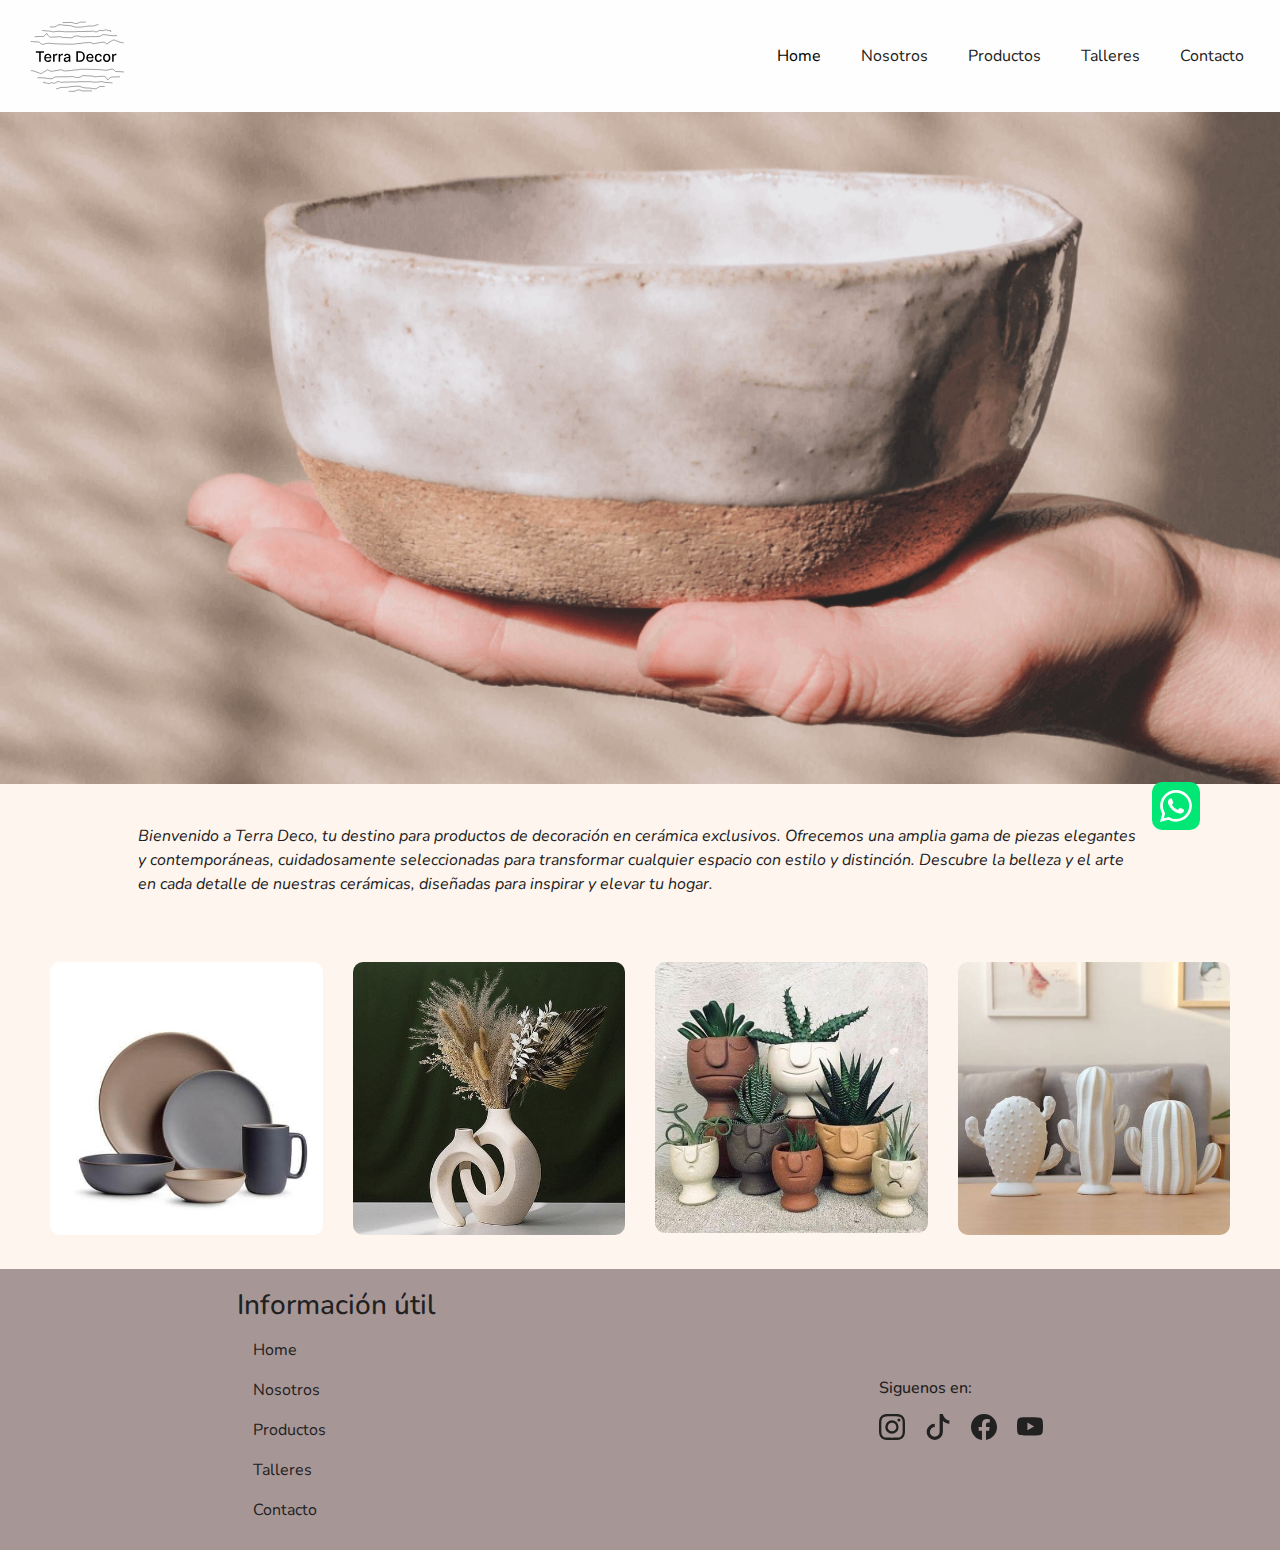
<file: index.html>
<!DOCTYPE html>
<html lang="en">
<head>
    <meta charset="UTF-8">
    <meta name="viewport" content="width=device-width, initial-scale=1.0">
    <link rel="preconnect" href="https://fonts.googleapis.com">
    <link href="https://cdn.jsdelivr.net/npm/bootstrap@5.3.3/dist/css/bootstrap.min.css" rel="stylesheet" integrity="sha384-QWTKZyjpPEjISv5WaRU9OFeRpok6YctnYmDr5pNlyT2bRjXh0JMhjY6hW+ALEwIH" crossorigin="anonymous">
    <link rel="stylesheet" href="./css/style.css">
    <link rel="preconnect" href="https://fonts.gstatic.com" crossorigin>
    <link href="https://fonts.googleapis.com/css2?family=Nunito:ital,wght@0,200..1000;1,200..1000&display=swap" rel="stylesheet">
    <link rel="icon" type="image/svg+xml" href="../img/terra.svg"/>
    <!-- Primary Meta Tags -->
    <title>Terra Decor</title>
    <meta name="title" content="Terra Decor" />
    <meta name="description" content="Bienvenido a Terra Deco, tu destino para productos de decoración en cerámica exclusivos. Ofrecemos una amplia gama de piezas elegantes y contemporáneas, cuidadosamente seleccionadas para transformar cualquier espacio con estilo y distinción. Descubre la belleza y el arte en cada detalle de nuestras cerámicas, diseñadas para inspirar y elevar tu hogar." />

    <!-- Open Graph / Facebook -->
    <meta property="og:type" content="website" />
    <meta property="og:url" content="https://metatags.io/" />
    <meta property="og:title" content="Terra Decor" />
    <meta property="og:description" content="Bienvenido a Terra Deco, tu destino para productos de decoración en cerámica exclusivos. Ofrecemos una amplia gama de piezas elegantes y contemporáneas, cuidadosamente seleccionadas para transformar cualquier espacio con estilo y distinción. Descubre la belleza y el arte en cada detalle de nuestras cerámicas, diseñadas para inspirar y elevar tu hogar." />
    <meta property="og:image" content="./img/home.png"/>

    <!-- Twitter -->
    <meta property="twitter:card" content="summary_large_image" />
    <meta property="twitter:url" content="https://metatags.io/" />
    <meta property="twitter:title" content="Terra Decor" />
    <meta property="twitter:description" content="Bienvenido a Terra Deco, tu destino para productos de decoración en cerámica exclusivos. Ofrecemos una amplia gama de piezas elegantes y contemporáneas, cuidadosamente seleccionadas para transformar cualquier espacio con estilo y distinción. Descubre la belleza y el arte en cada detalle de nuestras cerámicas, diseñadas para inspirar y elevar tu hogar." />
    <meta property="twitter:image" content="./img/home.png" />
    <!-- Meta Tags Generated with https://metatags.io -->
</head>
<body>
    
    <!--Header-->
    <header class="sticky-top header__container--color">
        <section>
            <nav class="navbar navbar-expand-lg p-3  header__container--color">
                <div class="container-fluid header__container--color">
                    <a href="#">
                        <img src="./img/terra.svg" width="100px" height="80px" class="logo" alt="Imagen principal Terra">
                    </a>    
                  <button class="navbar-toggler header__container--color" type="button" data-bs-toggle="collapse" data-bs-target="#navbarNav" aria-controls="navbarNav" aria-expanded="false" aria-label="Toggle navigation">
                    <span class="navbar-toggler-icon"></span>
                  </button>
                  <div class="collapse navbar-collapse header__flex header__container--color" id="navbarNav">
                    <ul class="navbar-nav header__container--color d-flex gap-4">
                      <li class="nav-item header__container--color">
                        <a class="nav-link active nav__a--link" aria-current="page" href="#">Home</a>
                      </li>
                      <li class="nav-item header__container--color">
                        <a class="nav-link nav__a--link" href="./pages/nosotros.html">Nosotros</a>
                      </li>
                      <li class="nav-item header__container--color">
                        <a class="nav-link nav__a--link" href="./pages/productos.html">Productos</a>
                      </li>
                      <li class="nav-item header__container--color">
                        <a class="nav-link nav__a--link" href="./pages/talleres.html">Talleres</a>
                      </li>
                      <li class="nav-item header__container--color">
                        <a class="nav-link nav__a--link" href="./pages/contacto.html">Contacto</a>
                      </li>
                    </ul>
                  </div>
                </div>
            </nav>
        </section>
    </header>

    <!--Sección imagen marca-->
    <section class="img__principal carousel__height">
        <img src="./img/home.png" width="100%" alt="home">
    </section>

    <!--Menu-->
    <main class="pb-4">
        <div class="descripción__container">
            <p class="descripción__container--p">Bienvenido a Terra Deco, tu destino para productos de decoración en cerámica exclusivos. Ofrecemos una amplia gama de piezas elegantes y contemporáneas, cuidadosamente seleccionadas para transformar cualquier espacio con estilo y distinción. Descubre la belleza y el arte en cada detalle de nuestras cerámicas, diseñadas para inspirar y elevar tu hogar.</p>
        </div>
        <div class="grid__productos--container">
                <div class="container_img--produdtos transformacion__img" >
                  <a href="./pages/productos.html"> 
                  <img src="./img/07ec8a7e0f9aa710f34fcd5127c7617f.jpg" alt="Vajilla" class="products__container--img">
                  </a>
                </div>  
                <div class="container_img--produdtos transformacion__img">
                  <a href="./pages/productos.html">
                    <img src="./img/222311244562ad0730c7003f4ce533ec.jpg" alt="Florero" class="products__container--img">
                  </a>
                </div>
                <div class="container_img--produdtos transformacion__img">
                  <a href="./pages/productos.html">
                    <img src="./img/62e3eadbe806001e338f516c88ed9aa2.jpg" alt="Maceta" class="products__container--img">
                  </a>
                </div>
                <div class="container_img--produdtos transformacion__img">
                  <a href="./pages/productos.html">
                    <img src="./img/4ba7256723fb7e382dd0f4c365bd18a1.jpg" alt="Decoración" class="products__container--img">    
                  </a>
                </div>
        </div>

        <!--Sección contacto wpp-->
        <section class="container__contact--wp">
            <svg xmlns="http://www.w3.org/2000/svg" width="32" height="32" fill="#fff" class="bi bi-whatsapp bg__svg" viewBox="0 0 16 16">
                <path d="M13.601 2.326A7.85 7.85 0 0 0 7.994 0C3.627 0 .068 3.558.064 7.926c0 1.399.366 2.76 1.057 3.965L0 16l4.204-1.102a7.9 7.9 0 0 0 3.79.965h.004c4.368 0 7.926-3.558 7.93-7.93A7.9 7.9 0 0 0 13.6 2.326zM7.994 14.521a6.6 6.6 0 0 1-3.356-.92l-.24-.144-2.494.654.666-2.433-.156-.251a6.56 6.56 0 0 1-1.007-3.505c0-3.626 2.957-6.584 6.591-6.584a6.56 6.56 0 0 1 4.66 1.931 6.56 6.56 0 0 1 1.928 4.66c-.004 3.639-2.961 6.592-6.592 6.592m3.615-4.934c-.197-.099-1.17-.578-1.353-.646-.182-.065-.315-.099-.445.099-.133.197-.513.646-.627.775-.114.133-.232.148-.43.05-.197-.1-.836-.308-1.592-.985-.59-.525-.985-1.175-1.103-1.372-.114-.198-.011-.304.088-.403.087-.088.197-.232.296-.346.1-.114.133-.198.198-.33.065-.134.034-.248-.015-.347-.05-.099-.445-1.076-.612-1.47-.16-.389-.323-.335-.445-.34-.114-.007-.247-.007-.38-.007a.73.73 0 0 0-.529.247c-.182.198-.691.677-.691 1.654s.71 1.916.81 2.049c.098.133 1.394 2.132 3.383 2.992.47.205.84.326 1.129.418.475.152.904.129 1.246.08.38-.058 1.171-.48 1.338-.943.164-.464.164-.86.114-.943-.049-.084-.182-.133-.38-.232"/>
            </svg>
        </section>
    </main>

    <!--Footer-->
    <footer class="container__footer">
        <div class="container__ifo--util">
            <h3 class="ifoF">Información útil</h3>
            <ul class="nav flex-column">
                <li class="nav-item ifoF">
                  <a class="nav-link active ifoF__text--color" aria-current="page" href="#">Home</a>
                </li>
                <li class="nav-item ifoF">
                  <a class="nav-link ifoF__text--color" href="./pages/nosotros.html">Nosotros</a>
                </li>
                <li class="nav-item ifoF">
                  <a class="nav-link ifoF__text--color" href="./pages/productos.html">Productos</a>
                </li>
                <li class="nav-item ifoF">
                    <a class="nav-link ifoF__text--color" href="./pages/talleres.html">Talleres</a>
                </li>
                <li class="nav-item ifoF">
                    <a class="nav-link ifoF__text--color" href="./pages/contacto.html">Contacto</a>
                </li>
            </ul>
        </div>
        <div class="container__ifo--util d-flex flex-column gap-2">
          <div class="container__ifo--util">
            <h6 class="container__ifo--util">Siguenos en:</h6>
          </div>  
          <div class="redes-container">
            <div class="ifoF">
              <svg xmlns="http://www.w3.org/2000/svg" width="26" height="26" fill="#212121" class="bi bi-instagram icon__bg" viewBox="0 0 16 16">
                <path d="M8 0C5.829 0 5.556.01 4.703.048 3.85.088 3.269.222 2.76.42a3.9 3.9 0 0 0-1.417.923A3.9 3.9 0 0 0 .42 2.76C.222 3.268.087 3.85.048 4.7.01 5.555 0 5.827 0 8.001c0 2.172.01 2.444.048 3.297.04.852.174 1.433.372 1.942.205.526.478.972.923 1.417.444.445.89.719 1.416.923.51.198 1.09.333 1.942.372C5.555 15.99 5.827 16 8 16s2.444-.01 3.298-.048c.851-.04 1.434-.174 1.943-.372a3.9 3.9 0 0 0 1.416-.923c.445-.445.718-.891.923-1.417.197-.509.332-1.09.372-1.942C15.99 10.445 16 10.173 16 8s-.01-2.445-.048-3.299c-.04-.851-.175-1.433-.372-1.941a3.9 3.9 0 0 0-.923-1.417A3.9 3.9 0 0 0 13.24.42c-.51-.198-1.092-.333-1.943-.372C10.443.01 10.172 0 7.998 0zm-.717 1.442h.718c2.136 0 2.389.007 3.232.046.78.035 1.204.166 1.486.275.373.145.64.319.92.599s.453.546.598.92c.11.281.24.705.275 1.485.039.843.047 1.096.047 3.231s-.008 2.389-.047 3.232c-.035.78-.166 1.203-.275 1.485a2.5 2.5 0 0 1-.599.919c-.28.28-.546.453-.92.598-.28.11-.704.24-1.485.276-.843.038-1.096.047-3.232.047s-2.39-.009-3.233-.047c-.78-.036-1.203-.166-1.485-.276a2.5 2.5 0 0 1-.92-.598 2.5 2.5 0 0 1-.6-.92c-.109-.281-.24-.705-.275-1.485-.038-.843-.046-1.096-.046-3.233s.008-2.388.046-3.231c.036-.78.166-1.204.276-1.486.145-.373.319-.64.599-.92s.546-.453.92-.598c.282-.11.705-.24 1.485-.276.738-.034 1.024-.044 2.515-.045zm4.988 1.328a.96.96 0 1 0 0 1.92.96.96 0 0 0 0-1.92m-4.27 1.122a4.109 4.109 0 1 0 0 8.217 4.109 4.109 0 0 0 0-8.217m0 1.441a2.667 2.667 0 1 1 0 5.334 2.667 2.667 0 0 1 0-5.334"/>
              </svg>
            </div>
            <div class="ifoF">
              <svg xmlns="http://www.w3.org/2000/svg" width="26" height="26" fill="#212121" class="bi bi-tiktok icon__bg" viewBox="0 0 16 16">
                <path d="M9 0h1.98c.144.715.54 1.617 1.235 2.512C12.895 3.389 13.797 4 15 4v2c-1.753 0-3.07-.814-4-1.829V11a5 5 0 1 1-5-5v2a3 3 0 1 0 3 3z"/>
              </svg>
            </div>
            <div class="ifoF">
              <svg xmlns="http://www.w3.org/2000/svg" width="26" height="26" fill="#212121" class="bi bi-facebook icon__bg" viewBox="0 0 16 16">
                <path d="M16 8.049c0-4.446-3.582-8.05-8-8.05C3.58 0-.002 3.603-.002 8.05c0 4.017 2.926 7.347 6.75 7.951v-5.625h-2.03V8.05H6.75V6.275c0-2.017 1.195-3.131 3.022-3.131.876 0 1.791.157 1.791.157v1.98h-1.009c-.993 0-1.303.621-1.303 1.258v1.51h2.218l-.354 2.326H9.25V16c3.824-.604 6.75-3.934 6.75-7.951"/>
              </svg>
            </div>
            <div class="ifoF">
              <svg xmlns="http://www.w3.org/2000/svg" width="26" height="26" fill="#212121" class="bi bi-youtube icon__bg" viewBox="0 0 16 16">
                <path d="M8.051 1.999h.089c.822.003 4.987.033 6.11.335a2.01 2.01 0 0 1 1.415 1.42c.101.38.172.883.22 1.402l.01.104.022.26.008.104c.065.914.073 1.77.074 1.957v.075c-.001.194-.01 1.108-.082 2.06l-.008.105-.009.104c-.05.572-.124 1.14-.235 1.558a2.01 2.01 0 0 1-1.415 1.42c-1.16.312-5.569.334-6.18.335h-.142c-.309 0-1.587-.006-2.927-.052l-.17-.006-.087-.004-.171-.007-.171-.007c-1.11-.049-2.167-.128-2.654-.26a2.01 2.01 0 0 1-1.415-1.419c-.111-.417-.185-.986-.235-1.558L.09 9.82l-.008-.104A31 31 0 0 1 0 7.68v-.123c.002-.215.01-.958.064-1.778l.007-.103.003-.052.008-.104.022-.26.01-.104c.048-.519.119-1.023.22-1.402a2.01 2.01 0 0 1 1.415-1.42c.487-.13 1.544-.21 2.654-.26l.17-.007.172-.006.086-.003.171-.007A100 100 0 0 1 7.858 2zM6.4 5.209v4.818l4.157-2.408z"/>
              </svg>
            </div>
          </div>
        </div>
    </footer>

    <script src="https://cdn.jsdelivr.net/npm/bootstrap@5.3.3/dist/js/bootstrap.bundle.min.js" integrity="sha384-YvpcrYf0tY3lHB60NNkmXc5s9fDVZLESaAA55NDzOxhy9GkcIdslK1eN7N6jIeHz" crossorigin="anonymous"></script>
</body>
</html>
</file>
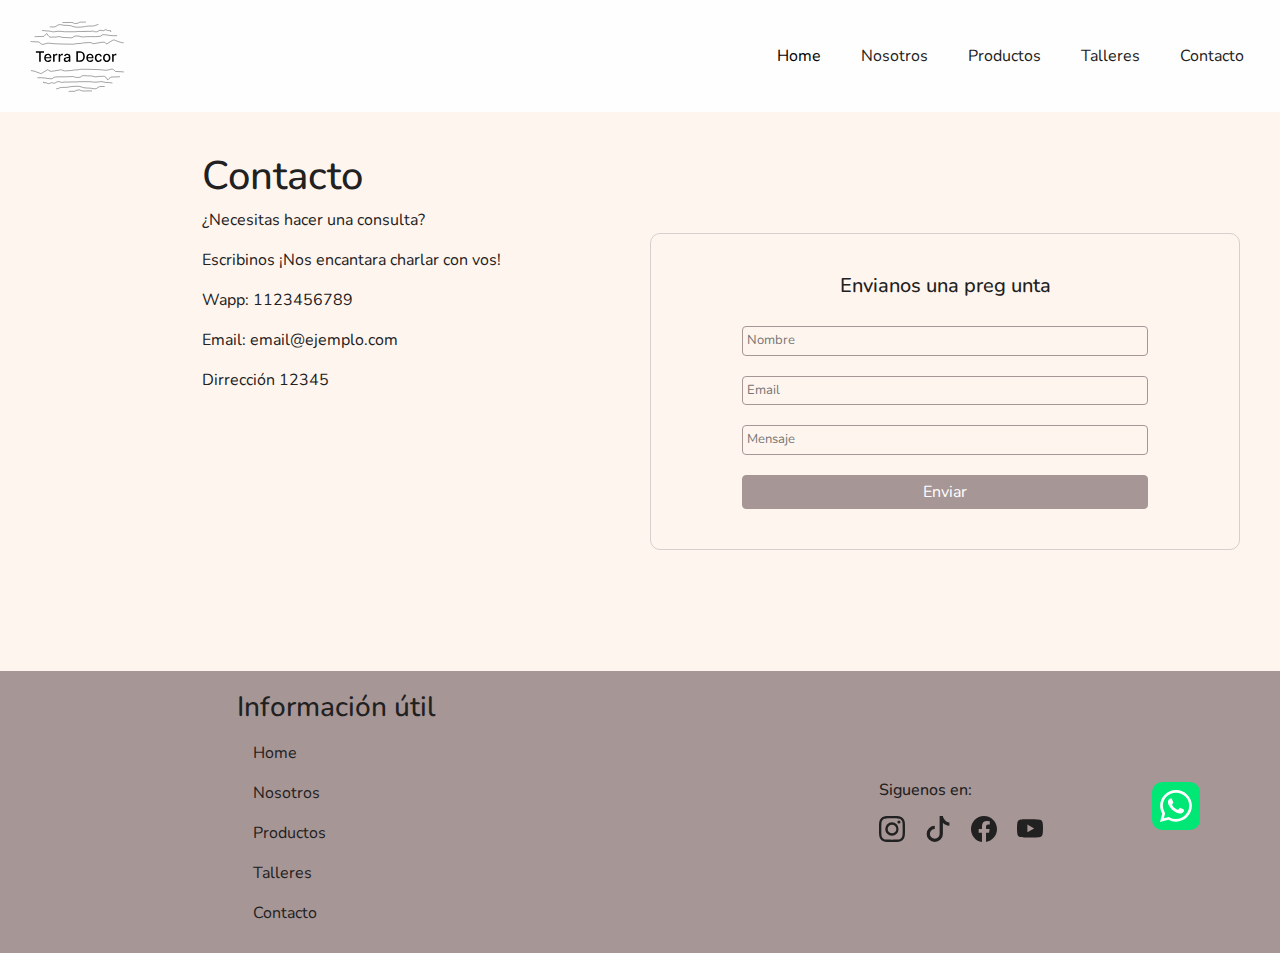
<file: pages/contacto.html>
<!DOCTYPE html>
<html lang="en">
<head>
    <meta charset="UTF-8">
    <meta name="viewport" content="width=device-width, initial-scale=1.0">
    <link href="https://cdn.jsdelivr.net/npm/bootstrap@5.3.3/dist/css/bootstrap.min.css" rel="stylesheet" integrity="sha384-QWTKZyjpPEjISv5WaRU9OFeRpok6YctnYmDr5pNlyT2bRjXh0JMhjY6hW+ALEwIH" crossorigin="anonymous">
    <link rel="stylesheet" href="../css/style.css">
    <link rel="preconnect" href="https://fonts.gstatic.com" crossorigin>
    <link href="https://fonts.googleapis.com/css2?family=Nunito:ital,wght@0,200..1000;1,200..1000&display=swap" rel="stylesheet">
    <link rel="icon" type="image/svg+xml" href="../img/terra.svg"/>
    <!-- Primary Meta Tags -->
    <title>Contacto Terra Decor</title>
    <meta name="title" content="Terra Decor" />
    <meta name="description" content="Bienvenido a Terra Deco, tu destino para productos de decoración en cerámica exclusivos. Ofrecemos una amplia gama de piezas elegantes y contemporáneas, cuidadosamente seleccionadas para transformar cualquier espacio con estilo y distinción. Descubre la belleza y el arte en cada detalle de nuestras cerámicas, diseñadas para inspirar y elevar tu hogar." />

    <!-- Open Graph / Facebook -->
    <meta property="og:type" content="website" />
    <meta property="og:url" content="https://metatags.io/" />
    <meta property="og:title" content="Terra Decor" />
    <meta property="og:description" content="Bienvenido a Terra Deco, tu destino para productos de decoración en cerámica exclusivos. Ofrecemos una amplia gama de piezas elegantes y contemporáneas, cuidadosamente seleccionadas para transformar cualquier espacio con estilo y distinción. Descubre la belleza y el arte en cada detalle de nuestras cerámicas, diseñadas para inspirar y elevar tu hogar." />
    <meta property="og:image" content="../img/home.png"/>

    <!-- Twitter -->
    <meta property="twitter:card" content="summary_large_image" />
    <meta property="twitter:url" content="https://metatags.io/" />
    <meta property="twitter:title" content="Terra Decor" />
    <meta property="twitter:description" content="Bienvenido a Terra Deco, tu destino para productos de decoración en cerámica exclusivos. Ofrecemos una amplia gama de piezas elegantes y contemporáneas, cuidadosamente seleccionadas para transformar cualquier espacio con estilo y distinción. Descubre la belleza y el arte en cada detalle de nuestras cerámicas, diseñadas para inspirar y elevar tu hogar." />
    <meta property="twitter:image" content="../img/home.png" />
    <!-- Meta Tags Generated with https://metatags.io -->
</head>
<body>
    
    <!--Header-->
    <header class="sticky-top header__container--color">
        <section>
            <nav class="navbar navbar-expand-lg p-3  header__container--color">
                <div class="container-fluid header__container--color">
                    <a href="../index.html">
                        <img src="../img/terra.svg" width="100px" height="80px" class="logo" alt="terra">
                    </a>    
                  <button class="navbar-toggler header__container--color" type="button" data-bs-toggle="collapse" data-bs-target="#navbarNav" aria-controls="navbarNav" aria-expanded="false" aria-label="Toggle navigation">
                    <span class="navbar-toggler-icon"></span>
                  </button>
                  <div class="collapse navbar-collapse header__flex header__container--color" id="navbarNav">
                    <ul class="navbar-nav header__container--color d-flex gap-4">
                      <li class="nav-item header__container--color">
                        <a class="nav-link active nav__a--link" aria-current="page" href="../index.html">Home</a>
                      </li>
                      <li class="nav-item header__container--color">
                        <a class="nav-link nav__a--link" href="./nosotros.html">Nosotros</a>
                      </li>
                      <li class="nav-item header__container--color">
                        <a class="nav-link nav__a--link" href="./productos.html">Productos</a>
                      </li>
                      <li class="nav-item header__container--color">
                        <a class="nav-link nav__a--link" href="./talleres.html">Talleres</a>
                      </li>
                      <li class="nav-item header__container--color">
                        <a class="nav-link nav__a--link" href="./contacto.html">Contacto</a>
                      </li>
                    </ul>
                  </div>
                </div>
              </nav>
        </section>
    </header>

    <!--Menu-->
        <main class="h-100">
            <section class="container__contacto ">
              <div class="container__contacto--datos">
                <ul>
                  <li>
                  <h1>Contacto</h1>
                  </li>
                  <li>
                  <p>¿Necesitas hacer una consulta?</p>
                  </li>
                  <li>
                  <p>Escribinos ¡Nos encantara charlar con vos!</p>
                  </li>
                  <li>
                  <p>Wapp: 1123456789</p>
                  </li>
                  <li>
                  <p>Email: email@ejemplo.com</p>
                  </li>
                  <li>
                  <p>Dirrección 12345</p>
                  </li>
                  <li class="hg">
                  <iframe  src="https://www.google.com/maps/embed?pb=!1m18!1m12!1m3!1d3284.2511156158594!2d-58.50098652357094!3d-34.5978110729563!2m3!1f0!2f0!3f0!3m2!1i1024!2i768!4f13.1!3m3!1m2!1s0x95bcb72cf1cd11f9%3A0x57d34ad8310be050!2sAv.%20Francisco%20Beir%C3%B3%203324%2C%20Cdad.%20Aut%C3%B3noma%20de%20Buenos%20Aires!5e0!3m2!1ses-419!2sar!4v1721347956908!5m2!1ses-419!2sar" width="200" height="200" style="border:0;" allowfullscreen="" loading="lazy" referrerpolicy="no-referrer-when-downgrade"></iframe>
                  </li>
                </ul>
              </div>
              <div class="container__form">
                  <form class="form">
                    <h5>Envianos una preg unta</h5>
                    <input class="form__inputs" type="text" placeholder="Nombre">
                    <input class="form__inputs" type="text" placeholder="Email">
                    <input class="form__inputs" type="text" placeholder="Mensaje">
                    <button class="form__button">Enviar</button>
                  </form>
              </div>
            </section>

            <!--Sección contacto wpp-->
            <section class="contact__wpp--positio container__contact--wp">
                <svg xmlns="http://www.w3.org/2000/svg" width="32" height="32" fill="#fff" class="bi bi-whatsapp bg__svg" viewBox="0 0 16 16">
                    <path d="M13.601 2.326A7.85 7.85 0 0 0 7.994 0C3.627 0 .068 3.558.064 7.926c0 1.399.366 2.76 1.057 3.965L0 16l4.204-1.102a7.9 7.9 0 0 0 3.79.965h.004c4.368 0 7.926-3.558 7.93-7.93A7.9 7.9 0 0 0 13.6 2.326zM7.994 14.521a6.6 6.6 0 0 1-3.356-.92l-.24-.144-2.494.654.666-2.433-.156-.251a6.56 6.56 0 0 1-1.007-3.505c0-3.626 2.957-6.584 6.591-6.584a6.56 6.56 0 0 1 4.66 1.931 6.56 6.56 0 0 1 1.928 4.66c-.004 3.639-2.961 6.592-6.592 6.592m3.615-4.934c-.197-.099-1.17-.578-1.353-.646-.182-.065-.315-.099-.445.099-.133.197-.513.646-.627.775-.114.133-.232.148-.43.05-.197-.1-.836-.308-1.592-.985-.59-.525-.985-1.175-1.103-1.372-.114-.198-.011-.304.088-.403.087-.088.197-.232.296-.346.1-.114.133-.198.198-.33.065-.134.034-.248-.015-.347-.05-.099-.445-1.076-.612-1.47-.16-.389-.323-.335-.445-.34-.114-.007-.247-.007-.38-.007a.73.73 0 0 0-.529.247c-.182.198-.691.677-.691 1.654s.71 1.916.81 2.049c.098.133 1.394 2.132 3.383 2.992.47.205.84.326 1.129.418.475.152.904.129 1.246.08.38-.058 1.171-.48 1.338-.943.164-.464.164-.86.114-.943-.049-.084-.182-.133-.38-.232"/>
                </svg>
            </section>
        </main>

    <!--Footer-->
    <footer class="container__footer">
        <div class="container__ifo--util">
            <h3 class="ifoF">Información útil</h3>
            <ul class="nav flex-column">
                <li class="nav-item ifoF">
                  <a class="nav-link active ifoF__text--color" aria-current="page" href="../index.html">Home</a>
                </li>
                <li class="nav-item ifoF">
                  <a class="nav-link ifoF__text--color" href="./nosotros.html">Nosotros</a>
                </li>
                <li class="nav-item ifoF">
                  <a class="nav-link ifoF__text--color" href="./productos.html">Productos</a>
                </li>
                <li class="nav-item ifoF">
                    <a class="nav-link ifoF__text--color" href="./talleres.html">Talleres</a>
                </li>
                <li class="nav-item ifoF">
                    <a class="nav-link ifoF__text--color" href="./contacto.html">Contacto</a>
                </li>
            </ul>
        </div>
        <div class="container__ifo--util d-flex flex-column gap-2">
          <div class="container__ifo--util">
            <h6 class="container__ifo--util">Siguenos en:</h6>
          </div>  
          <div class="redes-container">
            <div class="ifoF">
              <svg xmlns="http://www.w3.org/2000/svg" width="26" height="26" fill="#212121" class="bi bi-instagram icon__bg" viewBox="0 0 16 16">
                <path d="M8 0C5.829 0 5.556.01 4.703.048 3.85.088 3.269.222 2.76.42a3.9 3.9 0 0 0-1.417.923A3.9 3.9 0 0 0 .42 2.76C.222 3.268.087 3.85.048 4.7.01 5.555 0 5.827 0 8.001c0 2.172.01 2.444.048 3.297.04.852.174 1.433.372 1.942.205.526.478.972.923 1.417.444.445.89.719 1.416.923.51.198 1.09.333 1.942.372C5.555 15.99 5.827 16 8 16s2.444-.01 3.298-.048c.851-.04 1.434-.174 1.943-.372a3.9 3.9 0 0 0 1.416-.923c.445-.445.718-.891.923-1.417.197-.509.332-1.09.372-1.942C15.99 10.445 16 10.173 16 8s-.01-2.445-.048-3.299c-.04-.851-.175-1.433-.372-1.941a3.9 3.9 0 0 0-.923-1.417A3.9 3.9 0 0 0 13.24.42c-.51-.198-1.092-.333-1.943-.372C10.443.01 10.172 0 7.998 0zm-.717 1.442h.718c2.136 0 2.389.007 3.232.046.78.035 1.204.166 1.486.275.373.145.64.319.92.599s.453.546.598.92c.11.281.24.705.275 1.485.039.843.047 1.096.047 3.231s-.008 2.389-.047 3.232c-.035.78-.166 1.203-.275 1.485a2.5 2.5 0 0 1-.599.919c-.28.28-.546.453-.92.598-.28.11-.704.24-1.485.276-.843.038-1.096.047-3.232.047s-2.39-.009-3.233-.047c-.78-.036-1.203-.166-1.485-.276a2.5 2.5 0 0 1-.92-.598 2.5 2.5 0 0 1-.6-.92c-.109-.281-.24-.705-.275-1.485-.038-.843-.046-1.096-.046-3.233s.008-2.388.046-3.231c.036-.78.166-1.204.276-1.486.145-.373.319-.64.599-.92s.546-.453.92-.598c.282-.11.705-.24 1.485-.276.738-.034 1.024-.044 2.515-.045zm4.988 1.328a.96.96 0 1 0 0 1.92.96.96 0 0 0 0-1.92m-4.27 1.122a4.109 4.109 0 1 0 0 8.217 4.109 4.109 0 0 0 0-8.217m0 1.441a2.667 2.667 0 1 1 0 5.334 2.667 2.667 0 0 1 0-5.334"/>
              </svg>
            </div>
            <div class="ifoF">
              <svg xmlns="http://www.w3.org/2000/svg" width="26" height="26" fill="#212121" class="bi bi-tiktok icon__bg" viewBox="0 0 16 16">
                <path d="M9 0h1.98c.144.715.54 1.617 1.235 2.512C12.895 3.389 13.797 4 15 4v2c-1.753 0-3.07-.814-4-1.829V11a5 5 0 1 1-5-5v2a3 3 0 1 0 3 3z"/>
              </svg>
            </div>
            <div class="ifoF">
              <svg xmlns="http://www.w3.org/2000/svg" width="26" height="26" fill="#212121" class="bi bi-facebook icon__bg" viewBox="0 0 16 16">
                <path d="M16 8.049c0-4.446-3.582-8.05-8-8.05C3.58 0-.002 3.603-.002 8.05c0 4.017 2.926 7.347 6.75 7.951v-5.625h-2.03V8.05H6.75V6.275c0-2.017 1.195-3.131 3.022-3.131.876 0 1.791.157 1.791.157v1.98h-1.009c-.993 0-1.303.621-1.303 1.258v1.51h2.218l-.354 2.326H9.25V16c3.824-.604 6.75-3.934 6.75-7.951"/>
              </svg>
            </div>
            <div class="ifoF">
              <svg xmlns="http://www.w3.org/2000/svg" width="26" height="26" fill="#212121" class="bi bi-youtube icon__bg" viewBox="0 0 16 16">
                <path d="M8.051 1.999h.089c.822.003 4.987.033 6.11.335a2.01 2.01 0 0 1 1.415 1.42c.101.38.172.883.22 1.402l.01.104.022.26.008.104c.065.914.073 1.77.074 1.957v.075c-.001.194-.01 1.108-.082 2.06l-.008.105-.009.104c-.05.572-.124 1.14-.235 1.558a2.01 2.01 0 0 1-1.415 1.42c-1.16.312-5.569.334-6.18.335h-.142c-.309 0-1.587-.006-2.927-.052l-.17-.006-.087-.004-.171-.007-.171-.007c-1.11-.049-2.167-.128-2.654-.26a2.01 2.01 0 0 1-1.415-1.419c-.111-.417-.185-.986-.235-1.558L.09 9.82l-.008-.104A31 31 0 0 1 0 7.68v-.123c.002-.215.01-.958.064-1.778l.007-.103.003-.052.008-.104.022-.26.01-.104c.048-.519.119-1.023.22-1.402a2.01 2.01 0 0 1 1.415-1.42c.487-.13 1.544-.21 2.654-.26l.17-.007.172-.006.086-.003.171-.007A100 100 0 0 1 7.858 2zM6.4 5.209v4.818l4.157-2.408z"/>
              </svg>
            </div>
          </div>
        </div>
    </footer>
    <script src="https://cdn.jsdelivr.net/npm/bootstrap@5.3.3/dist/js/bootstrap.bundle.min.js" integrity="sha384-YvpcrYf0tY3lHB60NNkmXc5s9fDVZLESaAA55NDzOxhy9GkcIdslK1eN7N6jIeHz" crossorigin="anonymous"></script>
</body>
</html>
</file>
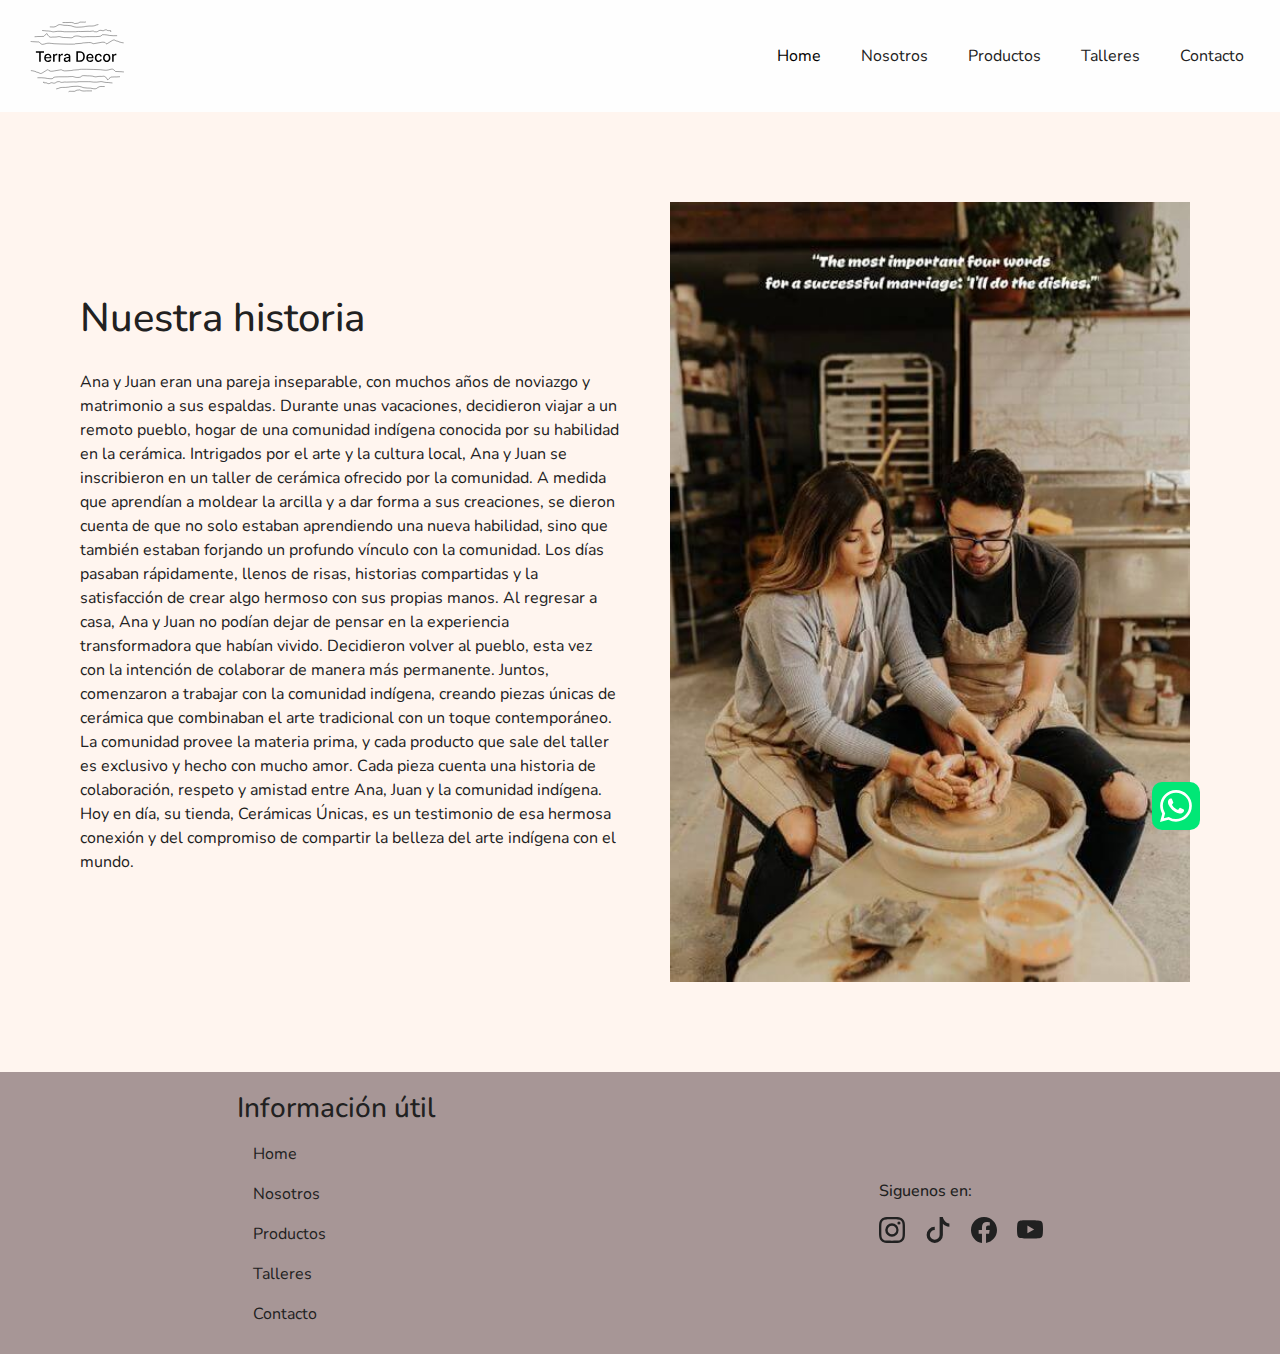
<file: pages/nosotros.html>
<!DOCTYPE html>
<html lang="en">
<head>
    <meta charset="UTF-8">
    <meta name="viewport" content="width=device-width, initial-scale=1.0">
    <link href="https://cdn.jsdelivr.net/npm/bootstrap@5.3.3/dist/css/bootstrap.min.css" rel="stylesheet" integrity="sha384-QWTKZyjpPEjISv5WaRU9OFeRpok6YctnYmDr5pNlyT2bRjXh0JMhjY6hW+ALEwIH" crossorigin="anonymous">
    <link rel="stylesheet" href="../css/style.css">
    <link rel="preconnect" href="https://fonts.gstatic.com" crossorigin>
    <link href="https://fonts.googleapis.com/css2?family=Nunito:ital,wght@0,200..1000;1,200..1000&display=swap" rel="stylesheet">
    <link rel="icon" type="image/svg+xml" href="../img/terra.svg"/>
    <!-- Primary Meta Tags -->
    <title>Nosotros Terra Decor</title>
    <meta name="title" content="Terra Decor" />
    <meta name="description" content="Bienvenido a Terra Deco, tu destino para productos de decoración en cerámica exclusivos. Ofrecemos una amplia gama de piezas elegantes y contemporáneas, cuidadosamente seleccionadas para transformar cualquier espacio con estilo y distinción. Descubre la belleza y el arte en cada detalle de nuestras cerámicas, diseñadas para inspirar y elevar tu hogar." />

    <!-- Open Graph / Facebook -->
    <meta property="og:type" content="website" />
    <meta property="og:url" content="https://metatags.io/" />
    <meta property="og:title" content="Terra Decor" />
    <meta property="og:description" content="Bienvenido a Terra Deco, tu destino para productos de decoración en cerámica exclusivos. Ofrecemos una amplia gama de piezas elegantes y contemporáneas, cuidadosamente seleccionadas para transformar cualquier espacio con estilo y distinción. Descubre la belleza y el arte en cada detalle de nuestras cerámicas, diseñadas para inspirar y elevar tu hogar." />
    <meta property="og:image" content="../img/home.png"/>

    <!-- Twitter -->
    <meta property="twitter:card" content="summary_large_image" />
    <meta property="twitter:url" content="https://metatags.io/" />
    <meta property="twitter:title" content="Terra Decor" />
    <meta property="twitter:description" content="Bienvenido a Terra Deco, tu destino para productos de decoración en cerámica exclusivos. Ofrecemos una amplia gama de piezas elegantes y contemporáneas, cuidadosamente seleccionadas para transformar cualquier espacio con estilo y distinción. Descubre la belleza y el arte en cada detalle de nuestras cerámicas, diseñadas para inspirar y elevar tu hogar." />
    <meta property="twitter:image" content="../img/home.png" />
    <!-- Meta Tags Generated with https://metatags.io -->
</head>
<body>
    
    <!--Header-->
    <header class="sticky-top header__container--color">
        <section>
            <nav class="navbar navbar-expand-lg p-3  header__container--color">
                <div class="container-fluid header__container--color">
                    <a href="../index.html">
                        <img src="../img/terra.svg" width="100px" height="80px" class="logo" alt="terra">
                    </a>    
                  <button class="navbar-toggler header__container--color" type="button" data-bs-toggle="collapse" data-bs-target="#navbarNav" aria-controls="navbarNav" aria-expanded="false" aria-label="Toggle navigation">
                    <span class="navbar-toggler-icon"></span>
                  </button>
                  <div class="collapse navbar-collapse header__flex header__container--color" id="navbarNav">
                    <ul class="navbar-nav header__container--color d-flex gap-4">
                      <li class="nav-item header__container--color">
                        <a class="nav-link active nav__a--link" aria-current="page" href="../index.html">Home</a>
                      </li>
                      <li class="nav-item header__container--color">
                        <a class="nav-link nav__a--link" href="./nosotros.html">Nosotros</a>
                      </li>
                      <li class="nav-item header__container--color">
                        <a class="nav-link nav__a--link" href="./productos.html">Productos</a>
                      </li>
                      <li class="nav-item header__container--color">
                        <a class="nav-link nav__a--link" href="./talleres.html">Talleres</a>
                      </li>
                      <li class="nav-item header__container--color">
                        <a class="nav-link nav__a--link" href="./contacto.html">Contacto</a>
                      </li>
                    </ul>
                  </div>
                </div>
              </nav>
        </section>
    </header>

    <!--Menu-->
        <main>
            <section  class="container__main--section">
                <div class="container__text">
                    <h1>Nuestra historia</h1> 
                    <p>Ana y Juan eran una pareja inseparable, con muchos años de noviazgo y matrimonio a sus espaldas. Durante unas vacaciones, decidieron viajar a un remoto pueblo, hogar de una comunidad indígena conocida por su habilidad en la cerámica. Intrigados por el arte y la cultura local, Ana y Juan se inscribieron en un taller de cerámica ofrecido por la comunidad.
        
                        A medida que aprendían a moldear la arcilla y a dar forma a sus creaciones, se dieron cuenta de que no solo estaban aprendiendo una nueva habilidad, sino que también estaban forjando un profundo vínculo con la comunidad. Los días pasaban rápidamente, llenos de risas, historias compartidas y la satisfacción de crear algo hermoso con sus propias manos.
                        
                        Al regresar a casa, Ana y Juan no podían dejar de pensar en la experiencia transformadora que habían vivido. Decidieron volver al pueblo, esta vez con la intención de colaborar de manera más permanente. Juntos, comenzaron a trabajar con la comunidad indígena, creando piezas únicas de cerámica que combinaban el arte tradicional con un toque contemporáneo.
                        
                        La comunidad provee la materia prima, y cada producto que sale del taller es exclusivo y hecho con mucho amor. Cada pieza cuenta una historia de colaboración, respeto y amistad entre Ana, Juan y la comunidad indígena. Hoy en día, su tienda, Cerámicas Únicas, es un testimonio de esa hermosa conexión y del compromiso de compartir la belleza del arte indígena con el mundo.</p>
                </div>
                <div class="container__img">
                    <img class="img__nosotros" src="../img/pare.jpg" alt="Foto de pareja">
                </div>
    
                <!--Sección contacto wpp-->
                <section class="contact__wpp--positio container__contact--wp">
                    <svg xmlns="http://www.w3.org/2000/svg" width="32" height="32" fill="#fff" class="bi bi-whatsapp bg__svg" viewBox="0 0 16 16">
                        <path d="M13.601 2.326A7.85 7.85 0 0 0 7.994 0C3.627 0 .068 3.558.064 7.926c0 1.399.366 2.76 1.057 3.965L0 16l4.204-1.102a7.9 7.9 0 0 0 3.79.965h.004c4.368 0 7.926-3.558 7.93-7.93A7.9 7.9 0 0 0 13.6 2.326zM7.994 14.521a6.6 6.6 0 0 1-3.356-.92l-.24-.144-2.494.654.666-2.433-.156-.251a6.56 6.56 0 0 1-1.007-3.505c0-3.626 2.957-6.584 6.591-6.584a6.56 6.56 0 0 1 4.66 1.931 6.56 6.56 0 0 1 1.928 4.66c-.004 3.639-2.961 6.592-6.592 6.592m3.615-4.934c-.197-.099-1.17-.578-1.353-.646-.182-.065-.315-.099-.445.099-.133.197-.513.646-.627.775-.114.133-.232.148-.43.05-.197-.1-.836-.308-1.592-.985-.59-.525-.985-1.175-1.103-1.372-.114-.198-.011-.304.088-.403.087-.088.197-.232.296-.346.1-.114.133-.198.198-.33.065-.134.034-.248-.015-.347-.05-.099-.445-1.076-.612-1.47-.16-.389-.323-.335-.445-.34-.114-.007-.247-.007-.38-.007a.73.73 0 0 0-.529.247c-.182.198-.691.677-.691 1.654s.71 1.916.81 2.049c.098.133 1.394 2.132 3.383 2.992.47.205.84.326 1.129.418.475.152.904.129 1.246.08.38-.058 1.171-.48 1.338-.943.164-.464.164-.86.114-.943-.049-.084-.182-.133-.38-.232"/>
                    </svg>
                </section>
            </section>
        </main>

    <!--Footer-->
    <footer class="container__footer">
        <div class="container__ifo--util">
            <h3 class="ifoF">Información útil</h3>
            <ul class="nav flex-column">
                <li class="nav-item ifoF">
                  <a class="nav-link active ifoF__text--color" aria-current="page" href="../index.html">Home</a>
                </li>
                <li class="nav-item ifoF">
                  <a class="nav-link ifoF__text--color" href="./nosotros.html">Nosotros</a>
                </li>
                <li class="nav-item ifoF">
                  <a class="nav-link ifoF__text--color" href="./productos.html">Productos</a>
                </li>
                <li class="nav-item ifoF">
                    <a class="nav-link ifoF__text--color" href="./talleres.html">Talleres</a>
                </li>
                <li class="nav-item ifoF">
                    <a class="nav-link ifoF__text--color" href="./contacto.html">Contacto</a>
                </li>
            </ul>
        </div>
        <div class="container__ifo--util d-flex flex-column gap-2">
          <div class="container__ifo--util">
            <h6 class="container__ifo--util">Siguenos en:</h6>
          </div>  
          <div class="redes-container">
            <div class="ifoF">
              <svg xmlns="http://www.w3.org/2000/svg" width="26" height="26" fill="#212121" class="bi bi-instagram icon__bg" viewBox="0 0 16 16">
                <path d="M8 0C5.829 0 5.556.01 4.703.048 3.85.088 3.269.222 2.76.42a3.9 3.9 0 0 0-1.417.923A3.9 3.9 0 0 0 .42 2.76C.222 3.268.087 3.85.048 4.7.01 5.555 0 5.827 0 8.001c0 2.172.01 2.444.048 3.297.04.852.174 1.433.372 1.942.205.526.478.972.923 1.417.444.445.89.719 1.416.923.51.198 1.09.333 1.942.372C5.555 15.99 5.827 16 8 16s2.444-.01 3.298-.048c.851-.04 1.434-.174 1.943-.372a3.9 3.9 0 0 0 1.416-.923c.445-.445.718-.891.923-1.417.197-.509.332-1.09.372-1.942C15.99 10.445 16 10.173 16 8s-.01-2.445-.048-3.299c-.04-.851-.175-1.433-.372-1.941a3.9 3.9 0 0 0-.923-1.417A3.9 3.9 0 0 0 13.24.42c-.51-.198-1.092-.333-1.943-.372C10.443.01 10.172 0 7.998 0zm-.717 1.442h.718c2.136 0 2.389.007 3.232.046.78.035 1.204.166 1.486.275.373.145.64.319.92.599s.453.546.598.92c.11.281.24.705.275 1.485.039.843.047 1.096.047 3.231s-.008 2.389-.047 3.232c-.035.78-.166 1.203-.275 1.485a2.5 2.5 0 0 1-.599.919c-.28.28-.546.453-.92.598-.28.11-.704.24-1.485.276-.843.038-1.096.047-3.232.047s-2.39-.009-3.233-.047c-.78-.036-1.203-.166-1.485-.276a2.5 2.5 0 0 1-.92-.598 2.5 2.5 0 0 1-.6-.92c-.109-.281-.24-.705-.275-1.485-.038-.843-.046-1.096-.046-3.233s.008-2.388.046-3.231c.036-.78.166-1.204.276-1.486.145-.373.319-.64.599-.92s.546-.453.92-.598c.282-.11.705-.24 1.485-.276.738-.034 1.024-.044 2.515-.045zm4.988 1.328a.96.96 0 1 0 0 1.92.96.96 0 0 0 0-1.92m-4.27 1.122a4.109 4.109 0 1 0 0 8.217 4.109 4.109 0 0 0 0-8.217m0 1.441a2.667 2.667 0 1 1 0 5.334 2.667 2.667 0 0 1 0-5.334"/>
              </svg>
            </div>
            <div class="ifoF">
              <svg xmlns="http://www.w3.org/2000/svg" width="26" height="26" fill="#212121" class="bi bi-tiktok icon__bg" viewBox="0 0 16 16">
                <path d="M9 0h1.98c.144.715.54 1.617 1.235 2.512C12.895 3.389 13.797 4 15 4v2c-1.753 0-3.07-.814-4-1.829V11a5 5 0 1 1-5-5v2a3 3 0 1 0 3 3z"/>
              </svg>
            </div>
            <div class="ifoF">
              <svg xmlns="http://www.w3.org/2000/svg" width="26" height="26" fill="#212121" class="bi bi-facebook icon__bg" viewBox="0 0 16 16">
                <path d="M16 8.049c0-4.446-3.582-8.05-8-8.05C3.58 0-.002 3.603-.002 8.05c0 4.017 2.926 7.347 6.75 7.951v-5.625h-2.03V8.05H6.75V6.275c0-2.017 1.195-3.131 3.022-3.131.876 0 1.791.157 1.791.157v1.98h-1.009c-.993 0-1.303.621-1.303 1.258v1.51h2.218l-.354 2.326H9.25V16c3.824-.604 6.75-3.934 6.75-7.951"/>
              </svg>
            </div>
            <div class="ifoF">
              <svg xmlns="http://www.w3.org/2000/svg" width="26" height="26" fill="#212121" class="bi bi-youtube icon__bg" viewBox="0 0 16 16">
                <path d="M8.051 1.999h.089c.822.003 4.987.033 6.11.335a2.01 2.01 0 0 1 1.415 1.42c.101.38.172.883.22 1.402l.01.104.022.26.008.104c.065.914.073 1.77.074 1.957v.075c-.001.194-.01 1.108-.082 2.06l-.008.105-.009.104c-.05.572-.124 1.14-.235 1.558a2.01 2.01 0 0 1-1.415 1.42c-1.16.312-5.569.334-6.18.335h-.142c-.309 0-1.587-.006-2.927-.052l-.17-.006-.087-.004-.171-.007-.171-.007c-1.11-.049-2.167-.128-2.654-.26a2.01 2.01 0 0 1-1.415-1.419c-.111-.417-.185-.986-.235-1.558L.09 9.82l-.008-.104A31 31 0 0 1 0 7.68v-.123c.002-.215.01-.958.064-1.778l.007-.103.003-.052.008-.104.022-.26.01-.104c.048-.519.119-1.023.22-1.402a2.01 2.01 0 0 1 1.415-1.42c.487-.13 1.544-.21 2.654-.26l.17-.007.172-.006.086-.003.171-.007A100 100 0 0 1 7.858 2zM6.4 5.209v4.818l4.157-2.408z"/>
              </svg>
            </div>
          </div>
        </div>
    </footer>
    <script src="https://cdn.jsdelivr.net/npm/bootstrap@5.3.3/dist/js/bootstrap.bundle.min.js" integrity="sha384-YvpcrYf0tY3lHB60NNkmXc5s9fDVZLESaAA55NDzOxhy9GkcIdslK1eN7N6jIeHz" crossorigin="anonymous"></script>
</body>
</html>
</file>
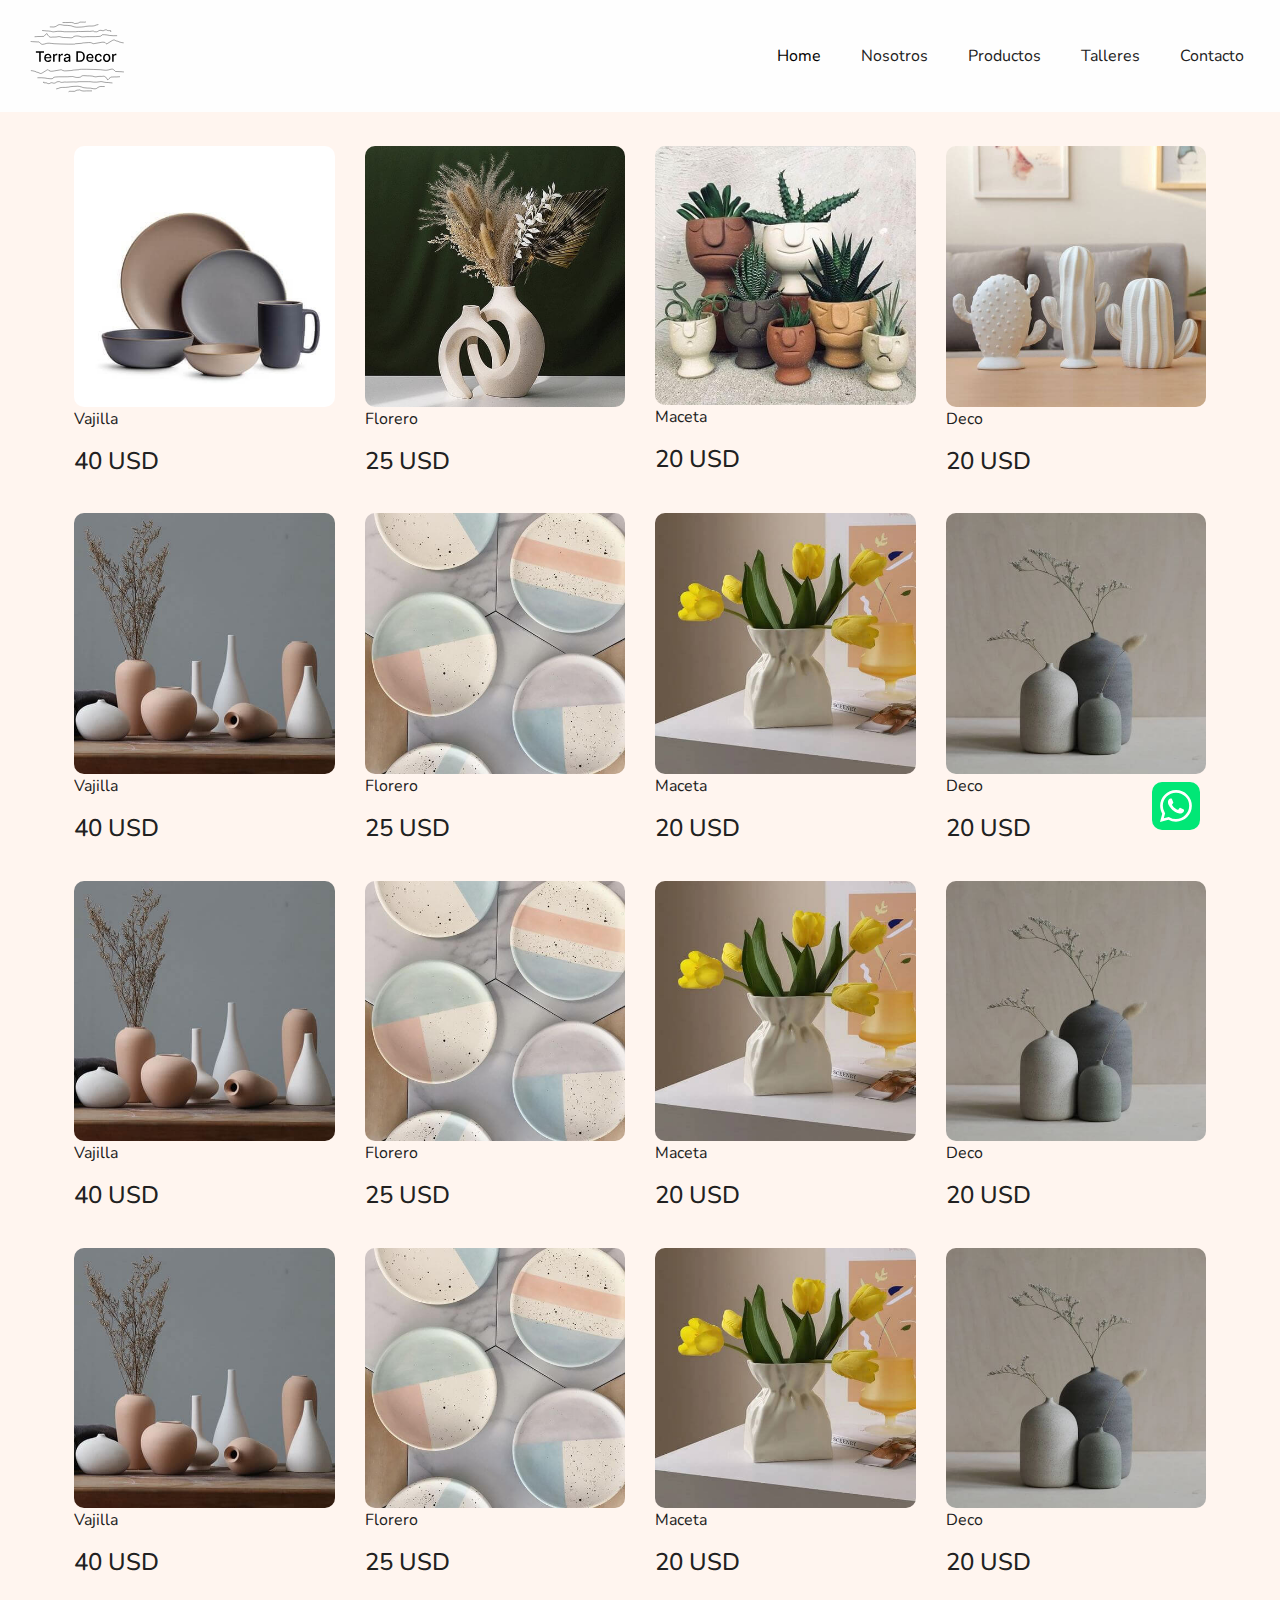
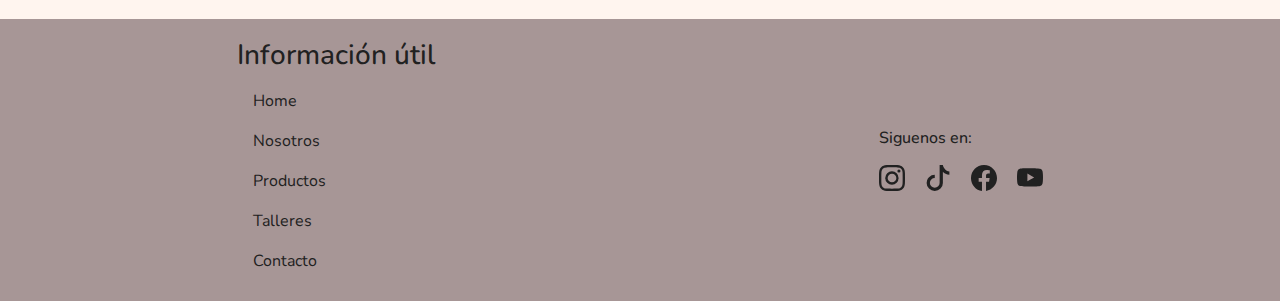
<file: pages/productos.html>
<!DOCTYPE html>
<html lang="en">
<head>
    <meta charset="UTF-8">
    <meta name="viewport" content="width=device-width, initial-scale=1.0">
    <link href="https://cdn.jsdelivr.net/npm/bootstrap@5.3.3/dist/css/bootstrap.min.css" rel="stylesheet" integrity="sha384-QWTKZyjpPEjISv5WaRU9OFeRpok6YctnYmDr5pNlyT2bRjXh0JMhjY6hW+ALEwIH" crossorigin="anonymous">
    <link rel="stylesheet" href="../css/style.css">
    <link rel="preconnect" href="https://fonts.gstatic.com" crossorigin>
    <link href="https://fonts.googleapis.com/css2?family=Nunito:ital,wght@0,200..1000;1,200..1000&display=swap" rel="stylesheet">
    <link rel="icon" type="image/svg+xml" href="../img/terra.svg"/>
    <!-- Primary Meta Tags -->
    <title>Productos Terra Decor</title>
    <meta name="title" content="Terra Decor" />
    <meta name="description" content="Bienvenido a Terra Deco, tu destino para productos de decoración en cerámica exclusivos. Ofrecemos una amplia gama de piezas elegantes y contemporáneas, cuidadosamente seleccionadas para transformar cualquier espacio con estilo y distinción. Descubre la belleza y el arte en cada detalle de nuestras cerámicas, diseñadas para inspirar y elevar tu hogar." />

    <!-- Open Graph / Facebook -->
    <meta property="og:type" content="website" />
    <meta property="og:url" content="https://metatags.io/" />
    <meta property="og:title" content="Terra Decor" />
    <meta property="og:description" content="Bienvenido a Terra Deco, tu destino para productos de decoración en cerámica exclusivos. Ofrecemos una amplia gama de piezas elegantes y contemporáneas, cuidadosamente seleccionadas para transformar cualquier espacio con estilo y distinción. Descubre la belleza y el arte en cada detalle de nuestras cerámicas, diseñadas para inspirar y elevar tu hogar." />
    <meta property="og:image" content="../img/home.png"/>

    <!-- Twitter -->
    <meta property="twitter:card" content="summary_large_image" />
    <meta property="twitter:url" content="https://metatags.io/" />
    <meta property="twitter:title" content="Terra Decor" />
    <meta property="twitter:description" content="Bienvenido a Terra Deco, tu destino para productos de decoración en cerámica exclusivos. Ofrecemos una amplia gama de piezas elegantes y contemporáneas, cuidadosamente seleccionadas para transformar cualquier espacio con estilo y distinción. Descubre la belleza y el arte en cada detalle de nuestras cerámicas, diseñadas para inspirar y elevar tu hogar." />
    <meta property="twitter:image" content="../img/home.png" />
    <!-- Meta Tags Generated with https://metatags.io -->
</head>
<body>
    
    <!--Header-->
    <header class="sticky-top header__container--color">
        <section>
            <nav class="navbar navbar-expand-lg p-3  header__container--color">
                <div class="container-fluid header__container--color">
                    <a href="../index.html">
                        <img src="../img/terra.svg" width="100px" height="80px" class="logo" alt="terra">
                    </a>    
                  <button class="navbar-toggler header__container--color" type="button" data-bs-toggle="collapse" data-bs-target="#navbarNav" aria-controls="navbarNav" aria-expanded="false" aria-label="Toggle navigation">
                    <span class="navbar-toggler-icon"></span>
                  </button>
                  <div class="collapse navbar-collapse header__flex header__container--color" id="navbarNav">
                    <ul class="navbar-nav header__container--color d-flex gap-4">
                      <li class="nav-item header__container--color">
                        <a class="nav-link active nav__a--link" aria-current="page" href="../index.html">Home</a>
                      </li>
                      <li class="nav-item header__container--color">
                        <a class="nav-link nav__a--link" href="./nosotros.html">Nosotros</a>
                      </li>
                      <li class="nav-item header__container--color">
                        <a class="nav-link nav__a--link" href="./productos.html">Productos</a>
                      </li>
                      <li class="nav-item header__container--color">
                        <a class="nav-link nav__a--link" href="./talleres.html">Talleres</a>
                      </li>
                      <li class="nav-item header__container--color">
                        <a class="nav-link nav__a--link" href="./contacto.html">Contacto</a>
                      </li>
                    </ul>
                  </div>
                </div>
              </nav>
        </section>
    </header> 

    <!--Menu-->
    <section>
        <main class="p-4">
            <div  class="grid__productos--container">
                    <div>
                        <img src="../img/07ec8a7e0f9aa710f34fcd5127c7617f.jpg" alt="Vajilla" class="products__container--img">
                        <p>Vajilla</p>
                        <h4>40 USD</h4>
                    </div>
                    <div>
                        <img src="../img/222311244562ad0730c7003f4ce533ec.jpg" alt="Florero" class="products__container--img">
                        <p>Florero</p>
                        <h4>25 USD</h4>
                    </div>
                    <div>
                        <img src="../img/62e3eadbe806001e338f516c88ed9aa2.jpg" alt="Maceta" class="products__container--img">
                        <p>Maceta</p>
                        <h4>20 USD</h4>
                    </div>
                    <div>
                        <img src="../img/4ba7256723fb7e382dd0f4c365bd18a1.jpg" alt="Decoración" class="products__container--img">
                        <p>Deco</p>
                        <h4>20 USD</h4>
                    </div>
                    <div>
                        <img src="../img/b062aab494184d89db31ba2f9583b457.jpg" alt="Vajilla" class="products__container--img">
                        <p>Vajilla</p>
                        <h4>40 USD</h4>
                    </div>
                    <div>
                        <img src="../img/ac5faaeff0d6dc7d8f552feaf011ad33.jpg" alt="Florero" class="products__container--img">
                        <p>Florero</p>
                        <h4>25 USD</h4>
                    </div>
                    <div>
                        <img src="../img/999a4de6e47c36f47359c068dd2c8e44.jpg" alt="Maceta" class="products__container--img">
                        <p>Maceta</p>
                        <h4>20 USD</h4>
                    </div>
                    <div>
                        <img src="../img/8f771150944d44ed1dae164ca4ba08ea.jpg" alt="Decoración" class="products__container--img">
                        <p>Deco</p>
                        <h4>20 USD</h4>
                    </div>
                    <div>
                        <img src="../img/b062aab494184d89db31ba2f9583b457.jpg" alt="Vajilla" class="products__container--img">
                        <p>Vajilla</p>
                        <h4>40 USD</h4>
                    </div>
                    <div>
                        <img src="../img/ac5faaeff0d6dc7d8f552feaf011ad33.jpg" alt="Florero" class="products__container--img">
                        <p>Florero</p>
                        <h4>25 USD</h4>
                    </div>
                    <div>
                        <img src="../img/999a4de6e47c36f47359c068dd2c8e44.jpg" alt="Maceta" class="products__container--img">
                        <p>Maceta</p>
                        <h4>20 USD</h4>
                    </div>
                    <div>
                        <img src="../img/8f771150944d44ed1dae164ca4ba08ea.jpg" alt="Decoración" class="products__container--img">
                        <p>Deco</p>
                        <h4>20 USD</h4>
                    </div>
                    <div>
                        <img src="../img/b062aab494184d89db31ba2f9583b457.jpg" alt="Vajilla" class="products__container--img">
                        <p>Vajilla</p>
                        <h4>40 USD</h4>
                    </div>
                    <div>
                        <img src="../img/ac5faaeff0d6dc7d8f552feaf011ad33.jpg" alt="Florero" class="products__container--img">
                        <p>Florero</p>
                        <h4>25 USD</h4>
                    </div>
                    <div>
                        <img src="../img/999a4de6e47c36f47359c068dd2c8e44.jpg" alt="Maceta" class="products__container--img">
                        <p>Maceta</p>
                        <h4>20 USD</h4>
                    </div>
                    <div>
                        <img src="../img/8f771150944d44ed1dae164ca4ba08ea.jpg" alt="Decoración" class="products__container--img">
                        <p>Deco</p>
                        <h4>20 USD</h4>
                    </div>
                </div> 
                
                <!--Sección contacto wpp-->
                <section class="contact__wpp--positio container__contact--wp">
                    <svg xmlns="http://www.w3.org/2000/svg" width="32" height="32" fill="#fff" class="bi bi-whatsapp bg__svg" viewBox="0 0 16 16">
                        <path d="M13.601 2.326A7.85 7.85 0 0 0 7.994 0C3.627 0 .068 3.558.064 7.926c0 1.399.366 2.76 1.057 3.965L0 16l4.204-1.102a7.9 7.9 0 0 0 3.79.965h.004c4.368 0 7.926-3.558 7.93-7.93A7.9 7.9 0 0 0 13.6 2.326zM7.994 14.521a6.6 6.6 0 0 1-3.356-.92l-.24-.144-2.494.654.666-2.433-.156-.251a6.56 6.56 0 0 1-1.007-3.505c0-3.626 2.957-6.584 6.591-6.584a6.56 6.56 0 0 1 4.66 1.931 6.56 6.56 0 0 1 1.928 4.66c-.004 3.639-2.961 6.592-6.592 6.592m3.615-4.934c-.197-.099-1.17-.578-1.353-.646-.182-.065-.315-.099-.445.099-.133.197-.513.646-.627.775-.114.133-.232.148-.43.05-.197-.1-.836-.308-1.592-.985-.59-.525-.985-1.175-1.103-1.372-.114-.198-.011-.304.088-.403.087-.088.197-.232.296-.346.1-.114.133-.198.198-.33.065-.134.034-.248-.015-.347-.05-.099-.445-1.076-.612-1.47-.16-.389-.323-.335-.445-.34-.114-.007-.247-.007-.38-.007a.73.73 0 0 0-.529.247c-.182.198-.691.677-.691 1.654s.71 1.916.81 2.049c.098.133 1.394 2.132 3.383 2.992.47.205.84.326 1.129.418.475.152.904.129 1.246.08.38-.058 1.171-.48 1.338-.943.164-.464.164-.86.114-.943-.049-.084-.182-.133-.38-.232"/>
                    </svg>
                </section>     
        </main>
    </section>
    <!--Footer-->
    <footer class="container__footer">
        <div class="container__ifo--util">
            <h3 class="ifoF">Información útil</h3>
            <ul class="nav flex-column">
                <li class="nav-item ifoF">
                  <a class="nav-link active ifoF__text--color" aria-current="page" href="../index.html">Home</a>
                </li>
                <li class="nav-item ifoF">
                  <a class="nav-link ifoF__text--color" href="./nosotros.html">Nosotros</a>
                </li>
                <li class="nav-item ifoF">
                  <a class="nav-link ifoF__text--color" href="./productos.html">Productos</a>
                </li>
                <li class="nav-item ifoF">
                    <a class="nav-link ifoF__text--color" href="./talleres.html">Talleres</a>
                </li>
                <li class="nav-item ifoF">
                    <a class="nav-link ifoF__text--color" href="./contacto.html">Contacto</a>
                </li>
            </ul>
        </div>
        <div class="container__ifo--util d-flex flex-column gap-2">
            <div class="container__ifo--util">
              <h6 class="container__ifo--util">Siguenos en:</h6>
            </div>  
            <div class="redes-container">
              <div class="ifoF">
                <svg xmlns="http://www.w3.org/2000/svg" width="26" height="26" fill="#212121" class="bi bi-instagram icon__bg" viewBox="0 0 16 16">
                  <path d="M8 0C5.829 0 5.556.01 4.703.048 3.85.088 3.269.222 2.76.42a3.9 3.9 0 0 0-1.417.923A3.9 3.9 0 0 0 .42 2.76C.222 3.268.087 3.85.048 4.7.01 5.555 0 5.827 0 8.001c0 2.172.01 2.444.048 3.297.04.852.174 1.433.372 1.942.205.526.478.972.923 1.417.444.445.89.719 1.416.923.51.198 1.09.333 1.942.372C5.555 15.99 5.827 16 8 16s2.444-.01 3.298-.048c.851-.04 1.434-.174 1.943-.372a3.9 3.9 0 0 0 1.416-.923c.445-.445.718-.891.923-1.417.197-.509.332-1.09.372-1.942C15.99 10.445 16 10.173 16 8s-.01-2.445-.048-3.299c-.04-.851-.175-1.433-.372-1.941a3.9 3.9 0 0 0-.923-1.417A3.9 3.9 0 0 0 13.24.42c-.51-.198-1.092-.333-1.943-.372C10.443.01 10.172 0 7.998 0zm-.717 1.442h.718c2.136 0 2.389.007 3.232.046.78.035 1.204.166 1.486.275.373.145.64.319.92.599s.453.546.598.92c.11.281.24.705.275 1.485.039.843.047 1.096.047 3.231s-.008 2.389-.047 3.232c-.035.78-.166 1.203-.275 1.485a2.5 2.5 0 0 1-.599.919c-.28.28-.546.453-.92.598-.28.11-.704.24-1.485.276-.843.038-1.096.047-3.232.047s-2.39-.009-3.233-.047c-.78-.036-1.203-.166-1.485-.276a2.5 2.5 0 0 1-.92-.598 2.5 2.5 0 0 1-.6-.92c-.109-.281-.24-.705-.275-1.485-.038-.843-.046-1.096-.046-3.233s.008-2.388.046-3.231c.036-.78.166-1.204.276-1.486.145-.373.319-.64.599-.92s.546-.453.92-.598c.282-.11.705-.24 1.485-.276.738-.034 1.024-.044 2.515-.045zm4.988 1.328a.96.96 0 1 0 0 1.92.96.96 0 0 0 0-1.92m-4.27 1.122a4.109 4.109 0 1 0 0 8.217 4.109 4.109 0 0 0 0-8.217m0 1.441a2.667 2.667 0 1 1 0 5.334 2.667 2.667 0 0 1 0-5.334"/>
                </svg>
              </div>
              <div class="ifoF">
                <svg xmlns="http://www.w3.org/2000/svg" width="26" height="26" fill="#212121" class="bi bi-tiktok icon__bg" viewBox="0 0 16 16">
                  <path d="M9 0h1.98c.144.715.54 1.617 1.235 2.512C12.895 3.389 13.797 4 15 4v2c-1.753 0-3.07-.814-4-1.829V11a5 5 0 1 1-5-5v2a3 3 0 1 0 3 3z"/>
                </svg>
              </div>
              <div class="ifoF">
                <svg xmlns="http://www.w3.org/2000/svg" width="26" height="26" fill="#212121" class="bi bi-facebook icon__bg" viewBox="0 0 16 16">
                  <path d="M16 8.049c0-4.446-3.582-8.05-8-8.05C3.58 0-.002 3.603-.002 8.05c0 4.017 2.926 7.347 6.75 7.951v-5.625h-2.03V8.05H6.75V6.275c0-2.017 1.195-3.131 3.022-3.131.876 0 1.791.157 1.791.157v1.98h-1.009c-.993 0-1.303.621-1.303 1.258v1.51h2.218l-.354 2.326H9.25V16c3.824-.604 6.75-3.934 6.75-7.951"/>
                </svg>
              </div>
              <div class="ifoF">
                <svg xmlns="http://www.w3.org/2000/svg" width="26" height="26" fill="#212121" class="bi bi-youtube icon__bg" viewBox="0 0 16 16">
                  <path d="M8.051 1.999h.089c.822.003 4.987.033 6.11.335a2.01 2.01 0 0 1 1.415 1.42c.101.38.172.883.22 1.402l.01.104.022.26.008.104c.065.914.073 1.77.074 1.957v.075c-.001.194-.01 1.108-.082 2.06l-.008.105-.009.104c-.05.572-.124 1.14-.235 1.558a2.01 2.01 0 0 1-1.415 1.42c-1.16.312-5.569.334-6.18.335h-.142c-.309 0-1.587-.006-2.927-.052l-.17-.006-.087-.004-.171-.007-.171-.007c-1.11-.049-2.167-.128-2.654-.26a2.01 2.01 0 0 1-1.415-1.419c-.111-.417-.185-.986-.235-1.558L.09 9.82l-.008-.104A31 31 0 0 1 0 7.68v-.123c.002-.215.01-.958.064-1.778l.007-.103.003-.052.008-.104.022-.26.01-.104c.048-.519.119-1.023.22-1.402a2.01 2.01 0 0 1 1.415-1.42c.487-.13 1.544-.21 2.654-.26l.17-.007.172-.006.086-.003.171-.007A100 100 0 0 1 7.858 2zM6.4 5.209v4.818l4.157-2.408z"/>
                </svg>
              </div>
            </div>
          </div>
    </footer>
    <script src="https://cdn.jsdelivr.net/npm/bootstrap@5.3.3/dist/js/bootstrap.bundle.min.js" integrity="sha384-YvpcrYf0tY3lHB60NNkmXc5s9fDVZLESaAA55NDzOxhy9GkcIdslK1eN7N6jIeHz" crossorigin="anonymous"></script>
</body>
</html>
</file>
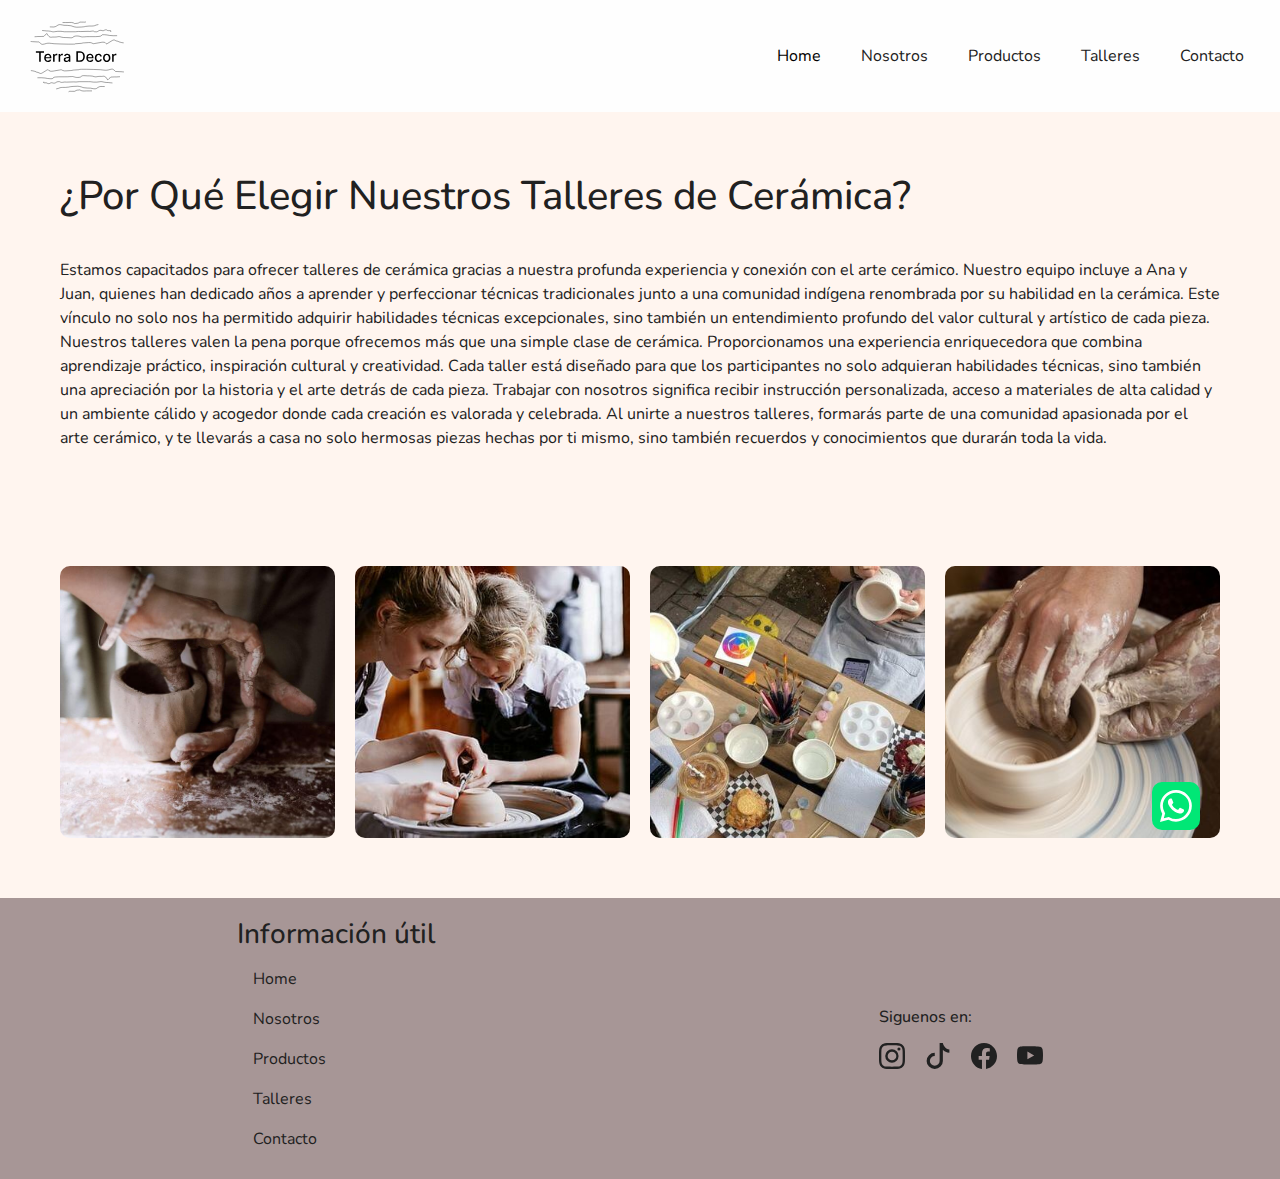
<file: pages/talleres.html>
<!DOCTYPE html>
<html lang="en">
<head>
    <meta charset="UTF-8">
    <meta name="viewport" content="width=device-width, initial-scale=1.0">
    <link href="https://cdn.jsdelivr.net/npm/bootstrap@5.3.3/dist/css/bootstrap.min.css" rel="stylesheet" integrity="sha384-QWTKZyjpPEjISv5WaRU9OFeRpok6YctnYmDr5pNlyT2bRjXh0JMhjY6hW+ALEwIH" crossorigin="anonymous">
    <link rel="stylesheet" href="../css/style.css">
    <link rel="preconnect" href="https://fonts.gstatic.com" crossorigin>
    <link href="https://fonts.googleapis.com/css2?family=Nunito:ital,wght@0,200..1000;1,200..1000&display=swap" rel="stylesheet">
    <link rel="icon" type="image/svg+xml" href="../img/terra.svg"/>
    <!-- Primary Meta Tags -->
    <title>Talleres Terra Decor</title>
    <meta name="title" content="Terra Decor" />
    <meta name="description" content="Bienvenido a Terra Deco, tu destino para productos de decoración en cerámica exclusivos. Ofrecemos una amplia gama de piezas elegantes y contemporáneas, cuidadosamente seleccionadas para transformar cualquier espacio con estilo y distinción. Descubre la belleza y el arte en cada detalle de nuestras cerámicas, diseñadas para inspirar y elevar tu hogar." />

    <!-- Open Graph / Facebook -->
    <meta property="og:type" content="website" />
    <meta property="og:url" content="https://metatags.io/" />
    <meta property="og:title" content="Terra Decor" />
    <meta property="og:description" content="Bienvenido a Terra Deco, tu destino para productos de decoración en cerámica exclusivos. Ofrecemos una amplia gama de piezas elegantes y contemporáneas, cuidadosamente seleccionadas para transformar cualquier espacio con estilo y distinción. Descubre la belleza y el arte en cada detalle de nuestras cerámicas, diseñadas para inspirar y elevar tu hogar." />
    <meta property="og:image" content="../img/home.png"/>

    <!-- Twitter -->
    <meta property="twitter:card" content="summary_large_image" />
    <meta property="twitter:url" content="https://metatags.io/" />
    <meta property="twitter:title" content="Terra Decor" />
    <meta property="twitter:description" content="Bienvenido a Terra Deco, tu destino para productos de decoración en cerámica exclusivos. Ofrecemos una amplia gama de piezas elegantes y contemporáneas, cuidadosamente seleccionadas para transformar cualquier espacio con estilo y distinción. Descubre la belleza y el arte en cada detalle de nuestras cerámicas, diseñadas para inspirar y elevar tu hogar." />
    <meta property="twitter:image" content="../img/home.png" />
    <!-- Meta Tags Generated with https://metatags.io -->
</head>
<body>
    
    <!--Header-->
    <header class="sticky-top header__container--color">
        <section>
            <nav class="navbar navbar-expand-lg p-3  header__container--color">
                <div class="container-fluid header__container--color">
                    <a href="../index.html">
                        <img src="../img/terra.svg" width="100px" height="80px" class="logo" alt="terra">
                    </a>    
                  <button class="navbar-toggler header__container--color" type="button" data-bs-toggle="collapse" data-bs-target="#navbarNav" aria-controls="navbarNav" aria-expanded="false" aria-label="Toggle navigation">
                    <span class="navbar-toggler-icon"></span>
                  </button>
                  <div class="collapse navbar-collapse header__flex header__container--color" id="navbarNav">
                    <ul class="navbar-nav header__container--color d-flex gap-4">
                      <li class="nav-item header__container--color">
                        <a class="nav-link active" aria-current="page" href="../index.html">Home</a>
                      </li>
                      <li class="nav-item header__container--color">
                        <a class="nav-link" href="./nosotros.html">Nosotros</a>
                      </li>
                      <li class="nav-item header__container--color">
                        <a class="nav-link" href="./productos.html">Productos</a>
                      </li>
                      <li class="nav-item header__container--color">
                        <a class="nav-link" href="./talleres.html">Talleres</a>
                      </li>
                      <li class="nav-item header__container--color">
                        <a class="nav-link" href="./contacto.html">Contacto</a>
                      </li>
                    </ul>
                  </div>
                </div>
              </nav>
        </section>
    </header>

    <!--Menu-->
   <section class="">
            <main class="container__talleres">
                <div class="container__talleres--texto">
                    <h1>¿Por Qué Elegir Nuestros Talleres de Cerámica?</h1>
                    <p>Estamos capacitados para ofrecer talleres de cerámica gracias a nuestra profunda experiencia y conexión con el arte cerámico. Nuestro equipo incluye a Ana y Juan, quienes han dedicado años a aprender y perfeccionar técnicas tradicionales junto a una comunidad indígena renombrada por su habilidad en la cerámica. Este vínculo no solo nos ha permitido adquirir habilidades técnicas excepcionales, sino también un entendimiento profundo del valor cultural y artístico de cada pieza.

                        Nuestros talleres valen la pena porque ofrecemos más que una simple clase de cerámica. Proporcionamos una experiencia enriquecedora que combina aprendizaje práctico, inspiración cultural y creatividad. Cada taller está diseñado para que los participantes no solo adquieran habilidades técnicas, sino también una apreciación por la historia y el arte detrás de cada pieza. Trabajar con nosotros significa recibir instrucción personalizada, acceso a materiales de alta calidad y un ambiente cálido y acogedor donde cada creación es valorada y celebrada.
                        
                        Al unirte a nuestros talleres, formarás parte de una comunidad apasionada por el arte cerámico, y te llevarás a casa no solo hermosas piezas hechas por ti mismo, sino también recuerdos y conocimientos que durarán toda la vida.</p>
                </div>
                <div class="container__grid">
                        <div class="transformacion__img">
                            <img src="../img/011.jpg" alt="Preparndo ceramica" class=" img__talleres">
                        </div>
                        <div class="transformacion__img">
                            <img src="../img/022.jpg" alt="Moldeando ceramica" class=" img__talleres">
                        </div>
                        <div class="transformacion__img">
                            <img src="../img/033.jpg" alt="Decoración productos" class=" img__talleres">
                        </div>
                        <div class="transformacion__img">
                            <img src="../img/044.jpg" alt="Moldeando producto" class=" img__talleres">
                        </div>
                </div>
                <!--Sección contacto wpp-->
                <section class="contact__wpp--positio container__contact--wp">
                    <svg xmlns="http://www.w3.org/2000/svg" width="32" height="32" fill="#fff" class="bi bi-whatsapp bg__svg" viewBox="0 0 16 16">
                        <path d="M13.601 2.326A7.85 7.85 0 0 0 7.994 0C3.627 0 .068 3.558.064 7.926c0 1.399.366 2.76 1.057 3.965L0 16l4.204-1.102a7.9 7.9 0 0 0 3.79.965h.004c4.368 0 7.926-3.558 7.93-7.93A7.9 7.9 0 0 0 13.6 2.326zM7.994 14.521a6.6 6.6 0 0 1-3.356-.92l-.24-.144-2.494.654.666-2.433-.156-.251a6.56 6.56 0 0 1-1.007-3.505c0-3.626 2.957-6.584 6.591-6.584a6.56 6.56 0 0 1 4.66 1.931 6.56 6.56 0 0 1 1.928 4.66c-.004 3.639-2.961 6.592-6.592 6.592m3.615-4.934c-.197-.099-1.17-.578-1.353-.646-.182-.065-.315-.099-.445.099-.133.197-.513.646-.627.775-.114.133-.232.148-.43.05-.197-.1-.836-.308-1.592-.985-.59-.525-.985-1.175-1.103-1.372-.114-.198-.011-.304.088-.403.087-.088.197-.232.296-.346.1-.114.133-.198.198-.33.065-.134.034-.248-.015-.347-.05-.099-.445-1.076-.612-1.47-.16-.389-.323-.335-.445-.34-.114-.007-.247-.007-.38-.007a.73.73 0 0 0-.529.247c-.182.198-.691.677-.691 1.654s.71 1.916.81 2.049c.098.133 1.394 2.132 3.383 2.992.47.205.84.326 1.129.418.475.152.904.129 1.246.08.38-.058 1.171-.48 1.338-.943.164-.464.164-.86.114-.943-.049-.084-.182-.133-.38-.232"/>
                    </svg>
                </section>
            </main>
    </section>          
    <!--Footer-->
    <footer class="container__footer">
        <div class="container__ifo--util">
            <h3 class="ifoF">Información útil</h3>
            <ul class="nav flex-column">
                <li class="nav-item ifoF">
                  <a class="nav-link active nav__a--link ifoF__text--color" aria-current="page" href="../index.html">Home</a>
                </li>
                <li class="nav-item ifoF">
                  <a class="nav-link nav__a--link ifoF__text--color" href="./nosotros.html">Nosotros</a>
                </li>
                <li class="nav-item ifoF">
                  <a class="nav-link nav__a--link ifoF__text--color" href="./productos.html">Productos</a>
                </li>
                <li class="nav-item ifoF">
                    <a class="nav-link nav__a--link ifoF__text--color" href="./talleres.html">Talleres</a>
                </li>
                <li class="nav-item ifoF">
                    <a class="nav-link nav__a--link ifoF__text--color" href="./contacto.html">Contacto</a>
                </li>
            </ul>
        </div>
        <div class="container__ifo--util d-flex flex-column gap-2">
          <div class="container__ifo--util">
            <h6 class="container__ifo--util">Siguenos en:</h6>
          </div>  
          <div class="redes-container">
            <div class="ifoF">
              <svg xmlns="http://www.w3.org/2000/svg" width="26" height="26" fill="#212121" class="bi bi-instagram icon__bg" viewBox="0 0 16 16">
                <path d="M8 0C5.829 0 5.556.01 4.703.048 3.85.088 3.269.222 2.76.42a3.9 3.9 0 0 0-1.417.923A3.9 3.9 0 0 0 .42 2.76C.222 3.268.087 3.85.048 4.7.01 5.555 0 5.827 0 8.001c0 2.172.01 2.444.048 3.297.04.852.174 1.433.372 1.942.205.526.478.972.923 1.417.444.445.89.719 1.416.923.51.198 1.09.333 1.942.372C5.555 15.99 5.827 16 8 16s2.444-.01 3.298-.048c.851-.04 1.434-.174 1.943-.372a3.9 3.9 0 0 0 1.416-.923c.445-.445.718-.891.923-1.417.197-.509.332-1.09.372-1.942C15.99 10.445 16 10.173 16 8s-.01-2.445-.048-3.299c-.04-.851-.175-1.433-.372-1.941a3.9 3.9 0 0 0-.923-1.417A3.9 3.9 0 0 0 13.24.42c-.51-.198-1.092-.333-1.943-.372C10.443.01 10.172 0 7.998 0zm-.717 1.442h.718c2.136 0 2.389.007 3.232.046.78.035 1.204.166 1.486.275.373.145.64.319.92.599s.453.546.598.92c.11.281.24.705.275 1.485.039.843.047 1.096.047 3.231s-.008 2.389-.047 3.232c-.035.78-.166 1.203-.275 1.485a2.5 2.5 0 0 1-.599.919c-.28.28-.546.453-.92.598-.28.11-.704.24-1.485.276-.843.038-1.096.047-3.232.047s-2.39-.009-3.233-.047c-.78-.036-1.203-.166-1.485-.276a2.5 2.5 0 0 1-.92-.598 2.5 2.5 0 0 1-.6-.92c-.109-.281-.24-.705-.275-1.485-.038-.843-.046-1.096-.046-3.233s.008-2.388.046-3.231c.036-.78.166-1.204.276-1.486.145-.373.319-.64.599-.92s.546-.453.92-.598c.282-.11.705-.24 1.485-.276.738-.034 1.024-.044 2.515-.045zm4.988 1.328a.96.96 0 1 0 0 1.92.96.96 0 0 0 0-1.92m-4.27 1.122a4.109 4.109 0 1 0 0 8.217 4.109 4.109 0 0 0 0-8.217m0 1.441a2.667 2.667 0 1 1 0 5.334 2.667 2.667 0 0 1 0-5.334"/>
              </svg>
            </div>
            <div class="ifoF">
              <svg xmlns="http://www.w3.org/2000/svg" width="26" height="26" fill="#212121" class="bi bi-tiktok icon__bg" viewBox="0 0 16 16">
                <path d="M9 0h1.98c.144.715.54 1.617 1.235 2.512C12.895 3.389 13.797 4 15 4v2c-1.753 0-3.07-.814-4-1.829V11a5 5 0 1 1-5-5v2a3 3 0 1 0 3 3z"/>
              </svg>
            </div>
            <div class="ifoF">
              <svg xmlns="http://www.w3.org/2000/svg" width="26" height="26" fill="#212121" class="bi bi-facebook icon__bg" viewBox="0 0 16 16">
                <path d="M16 8.049c0-4.446-3.582-8.05-8-8.05C3.58 0-.002 3.603-.002 8.05c0 4.017 2.926 7.347 6.75 7.951v-5.625h-2.03V8.05H6.75V6.275c0-2.017 1.195-3.131 3.022-3.131.876 0 1.791.157 1.791.157v1.98h-1.009c-.993 0-1.303.621-1.303 1.258v1.51h2.218l-.354 2.326H9.25V16c3.824-.604 6.75-3.934 6.75-7.951"/>
              </svg>
            </div>
            <div class="ifoF">
              <svg xmlns="http://www.w3.org/2000/svg" width="26" height="26" fill="#212121" class="bi bi-youtube icon__bg" viewBox="0 0 16 16">
                <path d="M8.051 1.999h.089c.822.003 4.987.033 6.11.335a2.01 2.01 0 0 1 1.415 1.42c.101.38.172.883.22 1.402l.01.104.022.26.008.104c.065.914.073 1.77.074 1.957v.075c-.001.194-.01 1.108-.082 2.06l-.008.105-.009.104c-.05.572-.124 1.14-.235 1.558a2.01 2.01 0 0 1-1.415 1.42c-1.16.312-5.569.334-6.18.335h-.142c-.309 0-1.587-.006-2.927-.052l-.17-.006-.087-.004-.171-.007-.171-.007c-1.11-.049-2.167-.128-2.654-.26a2.01 2.01 0 0 1-1.415-1.419c-.111-.417-.185-.986-.235-1.558L.09 9.82l-.008-.104A31 31 0 0 1 0 7.68v-.123c.002-.215.01-.958.064-1.778l.007-.103.003-.052.008-.104.022-.26.01-.104c.048-.519.119-1.023.22-1.402a2.01 2.01 0 0 1 1.415-1.42c.487-.13 1.544-.21 2.654-.26l.17-.007.172-.006.086-.003.171-.007A100 100 0 0 1 7.858 2zM6.4 5.209v4.818l4.157-2.408z"/>
              </svg>
            </div>
          </div>
        </div>
    </footer>
    <script src="https://cdn.jsdelivr.net/npm/bootstrap@5.3.3/dist/js/bootstrap.bundle.min.js" integrity="sha384-YvpcrYf0tY3lHB60NNkmXc5s9fDVZLESaAA55NDzOxhy9GkcIdslK1eN7N6jIeHz" crossorigin="anonymous"></script>
</body>
</html>
</file>
<file: css/style.css>
@charset "UTF-8";
* {
  color: #212121;
  font-family: "Nunito", sans-serif;
  margin: 0;
  padding: 0;
  background: #FFF5EF;
  list-style-type: none;
}
* a:link {
  color: #212121;
  text-decoration: none;
}

html, body {
  height: 100%;
  display: flex;
  flex-direction: column;
}

.container__contact--wp {
  padding: 8px;
  background: #01E776;
  border-radius: 10px;
  cursor: pointer;
  position: fixed;
  bottom: 70px;
  right: 80px;
}
.container__contact--wp .bg__svg {
  background: #01E776;
}

.transformacion__img :hover {
  transform: translateY(-20px);
  transition: 0.5s;
  cursor: pointer;
}

.hg :hover {
  transform: scale(1.5);
  transition: 0.5s;
}

.header__flex {
  display: flex;
  justify-content: end;
}

.header__container--color {
  background: #fefefe;
}

.logo {
  display: flex;
  background: #fefefe;
  cursor: pointer;
}

.nav__a--link:hover {
  border-bottom: 0.5px solid #000;
  transition: border-bottom 0.2s ease-in-out;
}

.container__footer {
  background: #A79696;
  height: 300px;
  display: flex;
  justify-content: space-around;
  gap: 10px;
  padding: 20px;
  align-items: center;
  flex-wrap: wrap;
}
.container__footer .container__ifo--util {
  background: #A79696;
}
.container__footer .ifoF {
  background: #A79696;
  text-decoration: none;
  cursor: pointer;
  color: #212121;
}
.container__footer .redes-container {
  display: flex;
  gap: 20px;
  background: #A79696;
}

.ifoF__text--color {
  color: #212121;
}

.icon__bg {
  background-color: #A79696;
}

.img__principal {
  display: flex;
  width: 100%;
}

.descripción__container {
  display: flex;
  justify-content: center;
}
.descripción__container .descripción__container--p {
  width: 80%;
  font-style: italic;
  padding: 40px 10px;
}

.container__main--section {
  display: grid;
  grid-template-columns: repeat(2, 1fr);
  width: 100%;
  height: 100%;
  justify-content: center;
  align-items: center;
  padding: 80px;
  gap: 40px;
}
.container__main--section .container__text {
  display: flex;
  flex-direction: column;
  gap: 20px;
}
.container__main--section .container__img {
  display: flex;
  flex-wrap: wrap;
  justify-content: center;
  width: 100%;
  height: 100%;
  padding: 10px;
}
.container__main--section .container__img .img__nosotros {
  width: 100%;
  height: 100%;
  object-fit: cover;
}

.grid__productos--container {
  display: grid;
  grid-template-columns: repeat(4, 1fr);
  gap: 30px;
  padding: 10px 50px;
}
.grid__productos--container .products__container--img {
  width: 100%;
  object-fit: cover;
  border-radius: 10px;
}

.container__talleres {
  display: flex;
  align-items: center;
  justify-content: center;
  flex-direction: column;
  gap: 100px;
  padding: 60px;
}
.container__talleres .container__talleres--texto {
  display: flex;
  flex-direction: column;
  gap: 30px;
}
.container__talleres .container__grid {
  display: grid;
  grid-template-columns: repeat(4, 1fr);
  gap: 20px;
}
.container__talleres .container__grid .img__talleres {
  width: 100%;
  height: 100%;
  object-fit: cover;
  border-radius: 10px;
}

.container__contacto {
  display: grid;
  grid-template-columns: repeat(2, 1fr);
  width: 100%;
  height: 100%;
  justify-content: center;
  align-items: center;
  padding: 40px;
  gap: 20px;
}
.container__contacto .container__contacto--datos {
  display: flex;
  align-items: center;
  justify-content: center;
}
.container__contacto .container__form {
  display: flex;
  justify-content: center;
}
.container__contacto .container__form .form {
  display: flex;
  justify-content: center;
  flex-wrap: wrap;
  gap: 20px;
  border: 1px solid #d9cdcd;
  border-radius: 10px;
  padding: 40px;
}
.container__contacto .container__form .form .form__inputs {
  border: 1px solid #A79696;
  border-radius: 4px;
  font-size: small;
  padding: 4px;
  width: 80%;
}
.container__contacto .container__form .form .form__button {
  width: 80%;
  color: white;
  background: #A79696;
  border: 1px solid #A79696;
  border-radius: 4px;
  padding: 4px;
}

@media only screen and (max-width: 992px) {
  .contact__wpp--positio {
    position: fixed;
    bottom: 70px;
    right: 80px;
  }
}
@media only screen and (max-width: 786px) {
  .contact__wpp--positio {
    position: fixed;
    bottom: 40px;
    right: 80px;
  }
}
@media only screen and (max-width: 576px) {
  .contact__wpp--positio {
    position: fixed;
    bottom: 60px;
    right: 40px;
  }
}
@media only screen and (max-width: 992px) {
  .grid__productos--container {
    display: grid;
    grid-template-columns: repeat(4, fr);
    gap: 30px;
    padding: 10px 50px;
  }
}
@media only screen and (max-width: 768px) {
  .grid__productos--container {
    display: grid;
    grid-template-columns: repeat(2, 1fr);
    gap: 30px;
    padding: 10px 50px;
  }
}
@media only screen and (max-width: 576px) {
  .grid__productos--container {
    display: grid;
    grid-template-columns: repeat(1, 1fr);
    gap: 30px;
    padding: 10px 50px;
  }
}
@media only screen and (max-width: 576px) {
  .container__footer {
    background: #A79696;
    height: 400px;
    display: flex;
    justify-content: space-between;
    gap: 10px;
    padding: 20px;
    align-items: center;
    flex-wrap: wrap;
  }
}
@media only screen and (max-width: 768px) {
  .container__main--section {
    display: flex;
    flex-direction: column;
    justify-content: center;
    align-items: center;
    gap: 40px;
    font-style: italic;
  }
}
@media only screen and (max-width: 786px) {
  .container__main--section {
    display: flex;
    flex-direction: column;
    width: 100%;
    height: 786;
    justify-content: center;
    align-items: center;
    padding: 40px;
    gap: 40px;
  }
  .container__main--section .container__text {
    display: flex;
    flex-direction: column;
    gap: 20px;
  }
}
@media only screen and (max-width: 992px) {
  .container__grid {
    display: grid;
    grid-template-columns: repeat(4, 1fr);
    gap: 20px;
  }
}
@media only screen and (max-width: 768px) {
  .container__grid {
    display: grid;
    grid-template-columns: repeat(2, 1fr);
    gap: 20px;
  }
}
@media only screen and (max-width: 576px) {
  .container__grid {
    display: grid;
    grid-template-columns: repeat(1, 1fr);
    gap: 20px;
  }
}
@media only screen and (max-width: 992px) {
  .container__contacto {
    display: grid;
    grid-template-columns: repeat(2, 1fr);
    grid-template-rows: repeat(1, 1fr);
    width: 100%;
    height: 100%;
    justify-content: center;
    align-items: center;
    padding: 40px;
    gap: 20px;
  }
}
@media only screen and (max-width: 786px) {
  .container__contacto {
    display: grid;
    grid-template-columns: repeat(1, 1fr);
    grid-template-rows: repeat(2, 1fr);
    width: 100%;
    height: 100%;
    justify-content: center;
    align-items: center;
    padding: 40px;
    gap: 20px;
  }
}
@media only screen and (max-width: 576px) {
  .container__contacto {
    display: grid;
    grid-template-columns: repeat(1, 1fr);
    grid-template-rows: repeat(2, 1fr);
    width: 100%;
    height: 100%;
    justify-content: center;
    align-items: center;
    padding: 40px;
    gap: 20px;
  }
}

/*# sourceMappingURL=style.css.map */
</file>
